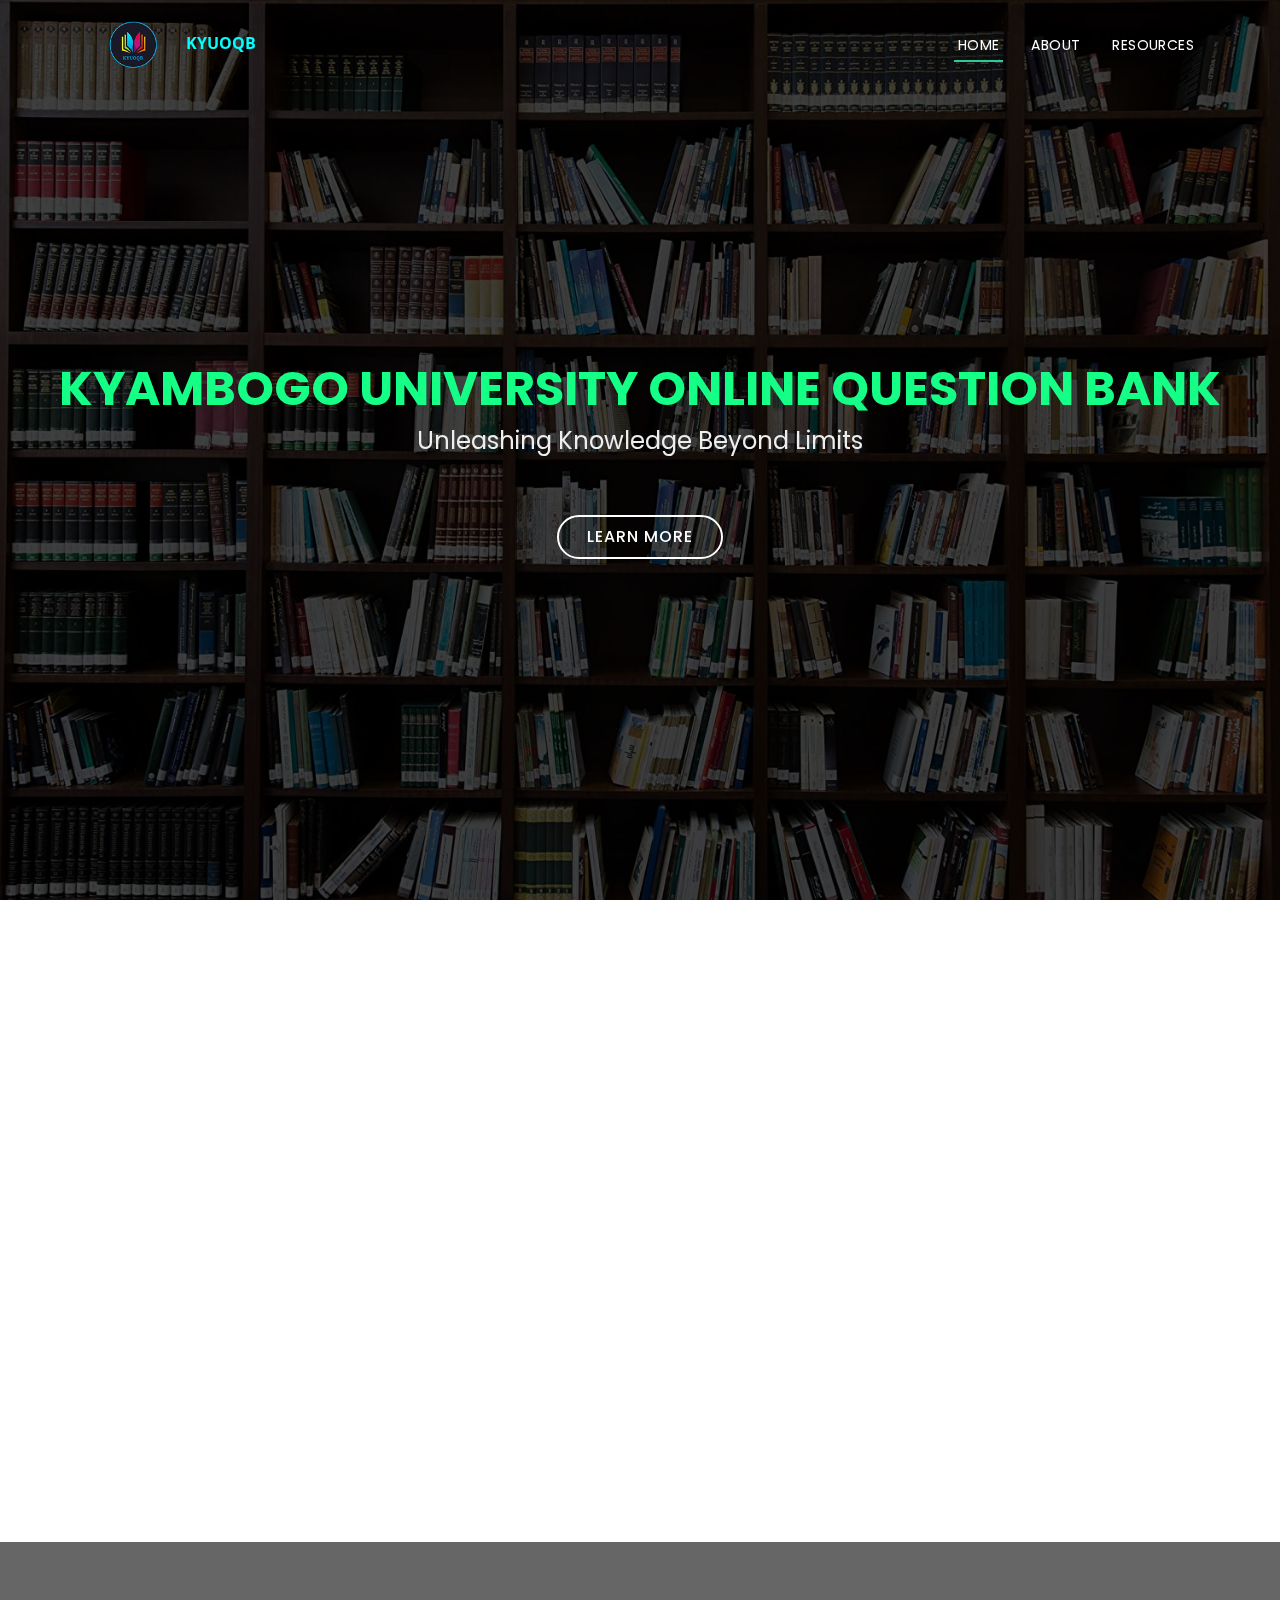
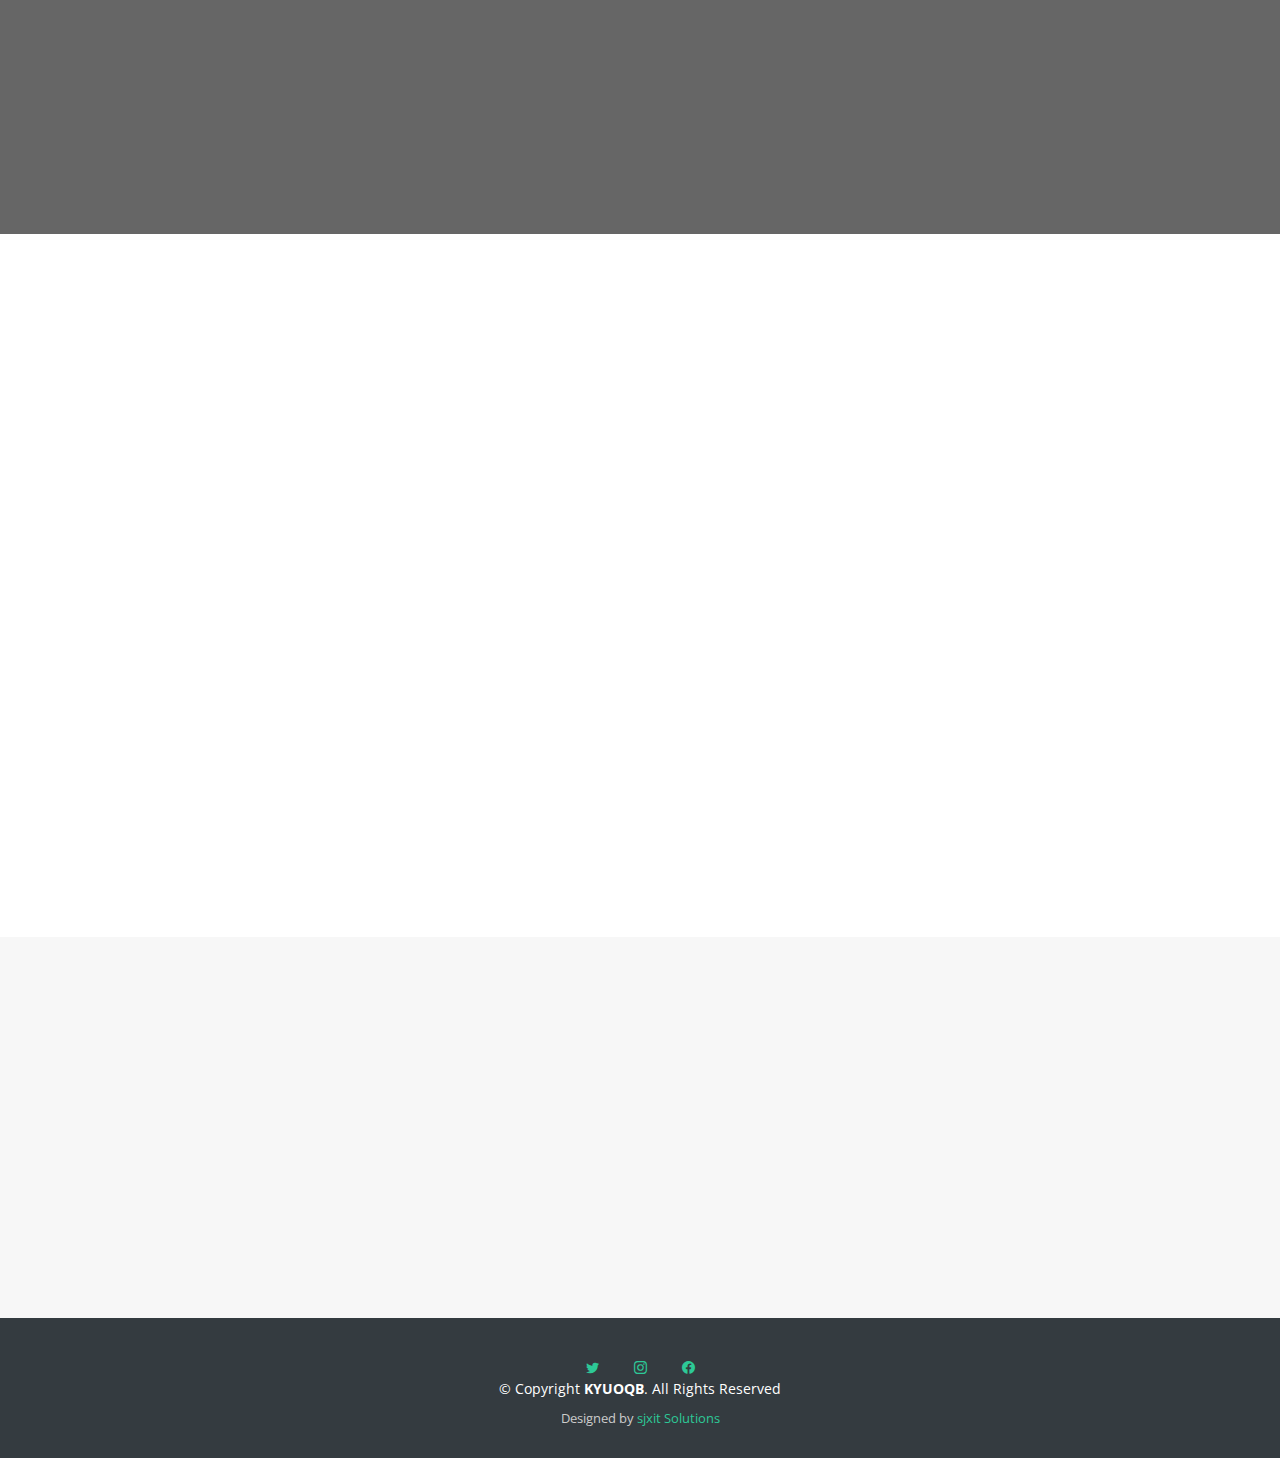
<file: index.html>
<!DOCTYPE html>
<html lang="en">

<head>
  <meta charset="utf-8">
  <meta content="width=device-width, initial-scale=1.0" name="viewport">

  <title>KYUOQB</title>
  <meta content="" name="description">
  <meta content="" name="keywords">

  <!-- Favicons -->
  <link href="./assets/img/logo.png" rel="icon">
  <link href="assets/img/apple-touch-icon.png" rel="apple-touch-icon">

  <!-- Google Fonts -->
  <link href="https://fonts.googleapis.com/css?family=Open+Sans:300,300i,400,400i,700,700i|Poppins:300,400,500,700"
    rel="stylesheet">

  <!-- Vendor CSS Files -->
  <link href="./assets/vendor/aos/aos.css" rel="stylesheet">
  <link href="./assets/vendor/bootstrap/css/bootstrap.min.css" rel="stylesheet">
  <link href="./assets/vendor/bootstrap-icons/bootstrap-icons.css" rel="stylesheet">
  <link href="./assets/vendor/boxicons/css/boxicons.min.css" rel="stylesheet">
  <link href="./assets/vendor/glightbox/css/glightbox.min.css" rel="stylesheet">
  <link href="./assets/vendor/swiper/swiper-bundle.min.css" rel="stylesheet">



  <!-- Template Main CSS File -->


  <!-- <link rel="stylesheet" href="./assets/css/styles1.css"> -->
  <link rel="stylesheet" href="./assets/css/responsive.css">
  <link href="./assets/css/style.css" rel="stylesheet">


</head>

<body>

  <!-- ======= Header ======= -->
  <header id="header" class="fixed-top d-flex align-items-center header-transparent">
    <div class="container d-flex justify-content-between align-items-center">

      <div id="logo">
        <a href="./index.html"><img src="./assets/img/logo.png" alt="" style="width: 100px; height: 100px;"></a>
        <span style=" font-weight: bolder; color:aqua;">KYUOQB</span>

      </div>

      <nav id="navbar" class="navbar">
        <ul>
          <li><a class="nav-link scrollto active" href="#hero">Home</a></li>
          <li><a class="nav-link scrollto" href="#about">About</a></li>


          <li><a class="nav-link scrollto" href="#services">Resources</a></li>

        </ul>
        </li>

        </ul>
        <i class="bi bi-list mobile-nav-toggle"></i>
      </nav><!-- .navbar -->
    </div>
  </header><!-- End Header -->

  <!-- ======= Hero Section ======= -->
  <section id="hero">
    <div class="hero-container" data-aos="zoom-in" data-aos-delay="100">
      <h1 style="width: auto; color: #15FF87;">KYAMBOGO UNIVERSITY ONLINE QUESTION BANK</h1>
      <h2>Unleashing Knowledge Beyond Limits</h2>
      <a href="#about" class="btn-get-started">Learn More</a>
    </div>
  </section><!-- End Hero Section -->

  <main id="main">

    <!-- ======= About Section ======= -->
    <section id="about">
      <div class="container" data-aos="fade-up">
        <div class="row about-container">

          <div class="col-lg-6 content order-lg-1 order-2">
            <h2 class="title">Who We Are</h2>
            <p>
              Lorem ipsum dolor sit amet consectetur adipisicing elit. Doloremque, magnam, aliquid. Saepe cum
              perspiciatis, mollitia in repellat vel fugit, ullam tempora quidem omnis sint! Dignissimos incidunt earum
              laboriosam nulla obcaecati libero quae minima fuga eum blanditiis hic expedita quibusdam, voluptatum
              accusamus. Laudantium delectus labore reprehenderit perferendis illo aperiam, excepturi saepe!
            </p>

            <p>
              Lorem ipsum dolor sit amet consectetur, adipisicing elit. Nulla cum inventore similique distinctio a
              provident ut nihil eaque illum consectetur odit alias sequi, officia assumenda nam. Culpa, voluptatem!
              Soluta, nisi.
            </p>

            <p>
              Lorem, ipsum dolor sit amet consectetur adipisicing elit. Corrupti ipsam earum omnis consequatur vero
              mollitia blanditiis, minima pariatur quisquam hic sed, vel. Nisi, exercitationem molestias nulla non ad
              earum sequi.
            </p>




          </div>

          <div class="col-lg-6 background order-lg-2 order-1" data-aos="fade-left" data-aos-delay="100"></div>
        </div>

      </div>
    </section><!-- End About Section -->

    <!-- ======= Call To Action Section ======= -->
    <section id="call-to-action">
      <div class="container">
        <div class="row d-flex align-content-center justify-content-center" data-aos="zoom-in">
          <div class="col-lg-8 text-center text-lg-start offest-3">
            <h3 class="cta-title text-center">Knowledge is Power</h3>
            <p class="cta-text"> Join us today and be part of this amazing community. We believe if we collabrate
              together as a team, more will be achieved.</p>
          </div>

        </div>

      </div>
    </section><!-- End Call To Action Section -->

    <!-- ======= Services Section ======= -->
    <section id="services">
      <div class="container" data-aos="fade-up">
        <div class="section-header">
          <h3 class="section-title">Resources</h3>
          <p class="section-description">
            Check out our collection of study material
          </p>
        </div>
        <div class="row">

          <!-- ============================= -->
          <div class="row my-5">
            <div class="col-md-4 col-12">
              <div class="card course-card" style="width: 22rem;"><img class="card-img-top" src="./assets/img/res2.png"
                  alt="Card image cap">
                <div class="card-body">
                  <!-- <p class="tagging beginner float-right">BITC</p> -->
                  <h5 class="card-title text-center my-2">Information Technology </h5>
                  <a href="./res-1.html" class="button float-right d-flex justify-content-center my-2" target="_blank"
                    rel="noopener noreferrer">View Resources</a>
                </div>
              </div>
            </div>
            <div class="col-md-4 col-12">
              <div class="card course-card" style="width: 22rem;"><img class="card-img-top" src="./assets/img/res3.png"
                  alt="Card image cap">
                <div class="card-body">
                  <!-- <p class="tagging beginner float-right">BIS</p> -->
                  <h5 class="card-title text-center my-2">Information Systems</h5>
                  <a href="./res-1.html" class="button float-right d-flex justify-content-center my-2" target="_blank"
                    rel="noopener noreferrer">View Resources</a>
                </div>
              </div>
            </div>
            <div class="col-md-4 col-12">
              <div class="card course-card" style="width: 22rem;"><img class="card-img-top" src="./assets/img/res2.png"
                  alt="Card image cap">
                <div class="card-body">
                  <!-- <p class="tagging beginner float-right">DCS</p> -->
                  <h5 class="card-title my-2 text-center">Diploma in Computer Science</h5>
                  <a href="./res-1.html" class="button float-right d-flex justify-content-center my-2" target="_blank"
                    rel="noopener noreferrer">View Resources</a>
                </div>
              </div>
            </div>

          </div>
        </div>

      </div>
    </section><!-- End Services Section -->


    <!-- ======= Portfolio Section ======= -->
    <section id="portfolio" class="portfolio">
      <div class="container" data-aos="fade-up">
        <div class="section-header">
          <h3 class="section-title">Contact</h3>
          <p class="section-description">Have any query or suggestion?</p>
        </div>
        <div id="socio" class="d-flex flex-column align-items-center justify-content-center" data-aos="fade-up" data-aos-delay="100">


          <h5 class="text-black ">Feel free to connect with us</h5>
          <!-- SOCIAL PLATFORMS  -->
          <div class="social p-2 mx-3">
            <a href=""><i class="bi  bi-twitter mx-3"></i></a>
            <a href=""><i class="bi bi-facebook mx-3"></i></a>
            <a href="https://www.instagram.com/KYUOQB3/"><i class="bi bi-instagram"></i></a>

          </div>
        </div>


      </div>


    </section><!-- End Portfolio Section -->




  </main><!-- End #main -->

  <!-- ======= Footer ======= -->
  <footer id="footer">
    <div class="footer-top">
      <div class="container">

      </div>
    </div>

    <div class="container">
      <div class="credits">
        <!-- 
        All the links in the footer should remain intact.
        You can delete the links only if you purchased the pro version.
        Licensing information: https://bootstrapmade.com/license/
        Purchase the pro version with working PHP/AJAX contact form: https://bootstrapmade.com/buy/?theme=KYUOQB
      -->
        <div class="social">
          <a href=""><i class="bi bi-twitter mx-3"></i></a>
          <a href="#"><i class="bi bi-instagram mx-3"></i></a>
          <a href=""><i class="bi bi-facebook mx-3"></i></a>


        </div>

      </div>
    </div>

    <div class="copyright">
      &copy; Copyright <strong>KYUOQB</strong>. All Rights Reserved


    </div>

    <div class="credits">
      Designed by <a href="https://bootstrapmade.com/">sjxit Solutions</a>
    </div>

  </footer><!-- End Footer -->

  <a href="#" class="back-to-top d-flex align-items-center justify-content-center"><i
      class="bi bi-arrow-up-short"></i></a>

  <!-- Vendor JS Files -->
  <script src="./assets/vendor/purecounter/purecounter.js"></script>
  <script src="./assets/vendor/aos/aos.js"></script>
  <script src="./assets/vendor/bootstrap/js/bootstrap.bundle.min.js"></script>
  <script src="./assets/vendor/glightbox/js/glightbox.min.js"></script>
  <script src="./assets/vendor/isotope-layout/isotope.pkgd.min.js"></script>
  <script src="./assets/vendor/swiper/swiper-bundle.min.js"></script>
  <script src="./assets/vendor/php-email-form/validate.js"></script>

  <!-- Template Main JS File -->
  <script src="./assets/js/main.js"></script>

</body>

</html>
</file>
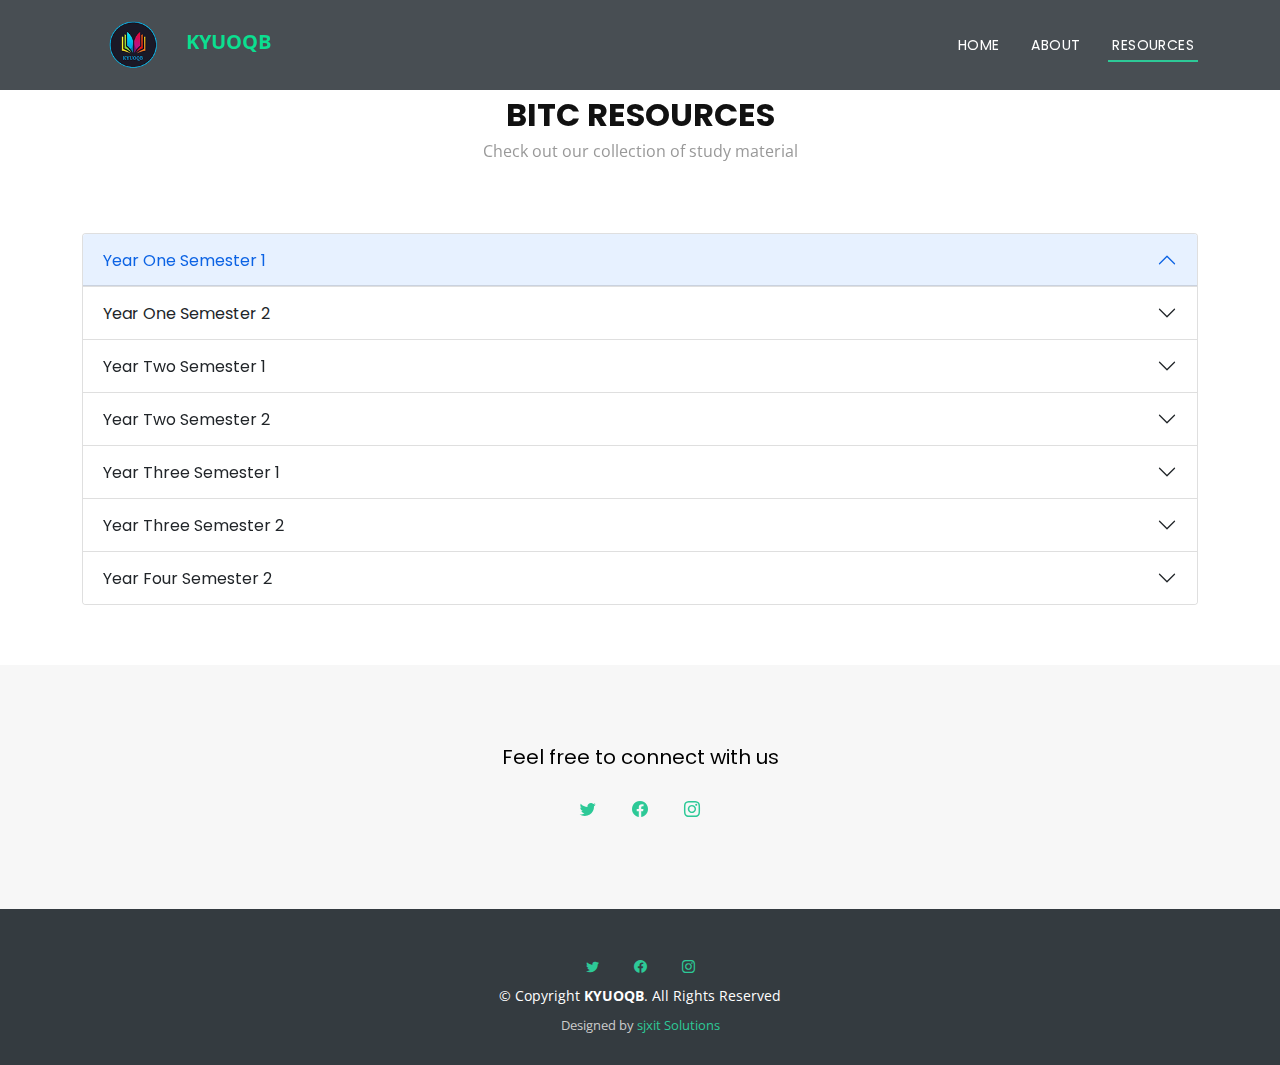
<file: res-1.html>
<!DOCTYPE html>
<html lang="en">

<head>
  <meta charset="utf-8">
  <meta content="width=device-width, initial-scale=1.0" name="viewport">

  <title>KYUOQB</title>
  <meta content="" name="description">
  <meta content="" name="keywords">

  <!-- Favicons -->
  <link href="./assets/img/logo.png" rel="icon">
  <link href="assets/img/apple-touch-icon.png" rel="apple-touch-icon">

  <!-- Google Fonts -->
  <link href="https://fonts.googleapis.com/css?family=Open+Sans:300,300i,400,400i,700,700i|Poppins:300,400,500,700"
    rel="stylesheet">

  <!-- Vendor CSS Files -->
  <link href="./assets/vendor/aos/aos.css" rel="stylesheet">
  <link href="./assets/vendor/bootstrap/css/bootstrap.min.css" rel="stylesheet">
  <link href="./assets/vendor/bootstrap-icons/bootstrap-icons.css" rel="stylesheet">
  <link href="./assets/vendor/boxicons/css/boxicons.min.css" rel="stylesheet">
  <link href="./assets/vendor/glightbox/css/glightbox.min.css" rel="stylesheet">
  <link href="./assets/vendor/swiper/swiper-bundle.min.css" rel="stylesheet">

  <!-- Template Main CSS File -->
  <link href="./assets/css/style.css" rel="stylesheet">

</head>

<body>

  <!-- ======= Header ======= -->
  <header id="header" class="fixed-top d-flex align-items-center header-dark mb-5">
    <div class="container d-flex justify-content-between align-items-center">

      <div id="logo">
        <a href="./index.html"><img src="./assets/img/logo.png" alt="" style="width: 100px; height: 100px;"></a>
        <span style=" font-weight: bolder; color:rgba(0, 255, 157, 0.822); font-size: 20px;">KYUOQB</span>

      </div>

      <nav id="navbar" class="navbar">
        <ul>
          <li><a class="nav-link scrollto " href="./index.html">Home</a></li>
          <li><a class="nav-link scrollto" href="./index.html#about">About</a></li>


          <li><a class="nav-link scrollto active" href="./res-1.html">Resources</a></li>


        </ul>


        </ul>
        <i class="bi bi-list mobile-nav-toggle"></i>
      </nav><!-- .navbar -->
    </div>
  </header><!-- End Header -->


  <!-- ======= Services Section ======= -->
  <section id="services">
    <div class="container" data-aos="fade-up">
      <div class="section-header mt-3">
        <h4 class="section-title">BITC Resources</h4>
        <p class="section-description">
          Check out our collection of study material
        </p>
      </div>
      <div class="row">


        <div>

          <div class="accordion-item">
            <h2 class="accordion-header" id="headingOne">
              <a class="accordion-button" type="button" data-bs-toggle="collapse" data-bs-target="#collapseOne"
                aria-expanded="true" aria-controls="collapseOne">
                Year One Semester 1
              </a>
            </h2>
            <div id="collapseOne" class="accordion-collapse collapse" aria-labelledby="headingOne"
              data-bs-parent="#accordionExample">
              <div class="accordion-body">
                <div class="row resources mt-4">

                  <div class="col-md-4" data-aos="zoom-in">
                    <div class="box">
                      <div class="icon"><a href="./structured.html"><i class="bi bi-briefcase"></i></a></div>
                      <h4 class="title"><a href="./structured.html">STRUCTURED PROGRAMMING</a></h4>
                      <p class="description">COURSE CODE: SCS21101</p>
                      <a href="./structured.html">View Past papers</a>
                    </div>

                  </div>

                  <div class=" col-md-4" data-aos="zoom-in">
                    <div class="box">
                      <div class="icon"><a href="./structured.html"><i class="bi bi-briefcase"></i></a></div>
                      <h4 class="title"><a href="./structured.html">DISCRETE MATHS</a>
                      </h4>
                      <p class="description">COURSE CODE: SCS10111</p>
                      <a href="./structured.html">View Past papers</a>
                    </div>
                  </div>

                  <div class=" col-md-4" data-aos="zoom-in">
                    <div class="box">
                      <div class="icon"><a href="#"><i class="bi bi-briefcase"></i></a></div>
                      <h4 class="title"><a href="#">
                          INFORMATION SYSTEMS DESIGN</a></h4>
                      <p class="description">COURSE CODE: SCS2101</p>
                      <a href="#">View Past papers</a>
                    </div>
                  </div>


                  <!-- ====================================== -->

                  <div class="col-md-4" data-aos="zoom-in">
                    <div class="box">
                      <div class="icon"><a href="#"><i class="bi bi-briefcase"></i></a></div>
                      <h4 class="title"><a href="#">COURSE TITLE</a></h4>
                      <p class="description">COURSE CODE: ######</p>
                      <a href="#">View Past papers</a>
                    </div>
                  </div>

                  <div class="col-md-4" data-aos="zoom-in">
                    <div class="box">
                      <div class="icon"><a href="#"><i class="bi bi-briefcase"></i></a></div>
                      <h4 class="title"><a href="#">COURSE TITLE</a></h4>
                      <p class="description">COURSE CODE: ######</p>
                      <a href="#">View Past papers</a>
                    </div>
                  </div>

                  <div class="col-md-4" data-aos="zoom-in">
                    <div class="box">
                      <div class="icon"><a href="#"><i class="bi bi-briefcase"></i></a></div>
                      <h4 class="title"><a href="#">COURSE TITLE</a></h4>
                      <p class="description">COURSE CODE: ######</p>
                      <a href="#">View Past papers</a>
                    </div>
                  </div>

                  <!-- ====================================== -->

                </div>

              </div>
            </div>
          </div>
          <div class="accordion-item">
            <h2 class="accordion-header" id="headingTwo">
              <a class="accordion-button collapsed" type="button" data-bs-toggle="collapse"
                data-bs-target="#collapseTwo" aria-expanded="false" aria-controls="collapseTwo">
                Year One Semester 2
              </a>
            </h2>
            <div id="collapseTwo" class="accordion-collapse collapse" aria-labelledby="headingTwo"
              data-bs-parent="#accordionExample">
              <div class="accordion-body">
                <div class="row resources">

                  <div class="col-md-4" data-aos="zoom-in">
                    <div class="box">
                      <div class="icon"><a href="#"><i class="bi bi-briefcase"></i></a></div>
                      <h4 class="title"><a href="#">COURSE TITLE</a></h4>
                      <p class="description">COURSE CODE: ######</p>
                      <a href="#">Download</a>
                    </div>
                  </div>

                  <div class="col-md-4" data-aos="zoom-in">
                    <div class="box">
                      <div class="icon"><a href="#"><i class="bi bi-briefcase"></i></a></div>
                      <h4 class="title"><a href="#">COURSE TITLE</a></h4>
                      <p class="description">COURSE CODE: ######</p>
                      <a href="#">Download</a>
                    </div>
                  </div>

                  <div class="col-md-4" data-aos="zoom-in">
                    <div class="box">
                      <div class="icon"><a href="#"><i class="bi bi-briefcase"></i></a></div>
                      <h4 class="title"><a href="#">COURSE TITLE</a></h4>
                      <p class="description">COURSE CODE: ######</p>
                      <a href="#">Download</a>
                    </div>
                  </div>

                </div>
              </div>
            </div>
          </div>
          <div class="accordion-item">
            <h2 class="accordion-header" id="headingThree">
              <a class="accordion-button collapsed" type="button" data-bs-toggle="collapse"
                data-bs-target="#collapseThree" aria-expanded="false" aria-controls="collapseThree">
                Year Two Semester 1
              </a>
            </h2>
            <div id="collapseThree" class="accordion-collapse collapse" aria-labelledby="headingThree"
              data-bs-parent="#accordionExample">
              <div class="accordion-body">
                <div class="row resources">
                  <div class="col-md-4" data-aos="zoom-in">
                    <div class="box">
                      <div class="icon"><a href="#"><i class="bi bi-briefcase"></i></a></div>
                      <h4 class="title"><a href="#">COURSE TITLE</a></h4>
                      <p class="description">COURSE CODE: ######</p>
                      <a href="#">Download</a>
                    </div>
                  </div>

                  <div class="col-md-4" data-aos="zoom-in">
                    <div class="box">
                      <div class="icon"><a href="#"><i class="bi bi-briefcase"></i></a></div>
                      <h4 class="title"><a href="#">COURSE TITLE</a></h4>
                      <p class="description">COURSE CODE: ######</p>
                      <a href="#">Download</a>
                    </div>
                  </div>

                  <div class="col-md-4" data-aos="zoom-in">
                    <div class="box">
                      <div class="icon"><a href="#"><i class="bi bi-briefcase"></i></a></div>
                      <h4 class="title"><a href="#">COURSE TITLE</a></h4>
                      <p class="description">COURSE CODE: ######</p>
                      <a href="#">Download</a>
                    </div>
                  </div>

                </div>

              </div>
            </div>
          </div>
          <div class="accordion-item">
            <h2 class="accordion-header" id="headingfour">
              <a class="accordion-button collapsed" type="button" data-bs-toggle="collapse"
                data-bs-target="#collapsefour" aria-expanded="false" aria-controls="collapsefour">
                Year Two Semester 2
              </a>
            </h2>

            <div id="collapsefour" class="accordion-collapse collapse" aria-labelledby="headingfour"
              data-bs-parent="#accordionExample">
              <div class="accordion-body">
                <div class="row resources">

                  <div class="col-md-4" data-aos="zoom-in">
                    <div class="box">
                      <div class="icon"><a href="#"><i class="bi bi-briefcase"></i></a></div>
                      <h4 class="title"><a href="#">COURSE TITLE</a></h4>
                      <p class="description">COURSE CODE: ######</p>
                      <a href="#">Download</a>
                    </div>
                  </div>

                  <div class="col-md-4" data-aos="zoom-in">
                    <div class="box">
                      <div class="icon"><a href="#"><i class="bi bi-briefcase"></i></a></div>
                      <h4 class="title"><a href="#">COURSE TITLE</a></h4>
                      <p class="description">COURSE CODE: ######</p>
                      <a href="#">Download</a>
                    </div>
                  </div>

                  <div class="col-md-4" data-aos="zoom-in">
                    <div class="box">
                      <div class="icon"><a href="#"><i class="bi bi-briefcase"></i></a></div>
                      <h4 class="title"><a href="#">COURSE TITLE</a></h4>
                      <p class="description">COURSE CODE: ######</p>
                      <a href="#">Download</a>
                    </div>
                  </div>

                </div>
              </div>
            </div>
          </div>

          <div class="accordion-item">
            <h2 class="accordion-header" id="headingfive">
              <a class="accordion-button collapsed" type="button" data-bs-toggle="collapse"
                data-bs-target="#collapsefive" aria-expanded="false" aria-controls="collapsefive">
                Year Three Semester 1
              </a>
            </h2>
            <div id="collapsefive" class="accordion-collapse collapse" aria-labelledby="headingfive"
              data-bs-parent="#accordionExample">
              <div class="accordion-body">
                <p>
                  <strong>Sorry, content is currently unavailabe<code>..... </code> </strong>
                </p>

              </div>
            </div>
          </div>

          <div class="accordion-item">
            <h2 class="accordion-header" id="headingsix">
              <a class="accordion-button collapsed" type="button" data-bs-toggle="collapse"
                data-bs-target="#collapsesix" aria-expanded="false" aria-controls="collapsesix">
                Year Three Semester 2
              </a>
            </h2>
            <div id="collapsesix" class="accordion-collapse collapse" aria-labelledby="headingsix"
              data-bs-parent="#accordionExample">
              <div class="accordion-body">
                <p>
                  <strong>Sorry, content is currently unavailabe<code>..... </code> </strong>
                </p>
              </div>
            </div>
          </div>



          <div class="accordion-item">
            <h2 class="accordion-header" id="headingeight">
              <a class="accordion-button collapsed" type="button" data-bs-toggle="collapse"
                data-bs-target="#collapseeight" aria-expanded="false" aria-controls="collapseeight">
                Year Four Semester 2
              </a>
            </h2>
            <div id="collapseeight" class="accordion-collapse collapse" aria-labelledby="headingeight"
              data-bs-parent="#accordionExample">
              <div class="accordion-body">
                <p>
                  <strong>Sorry, content is currently unavailabe<code>..... </code> </strong>
                </p>
              </div>
            </div>
          </div>

        </div>


      </div>

    </div>
  </section><!-- End Services Section -->







  <!-- ======= Portfolio Section ======= -->
  <section id="portfolio" class="portfolio">
    <div class="container" data-aos="fade-up">
      <div id="socio" class="d-flex flex-column align-items-center" data-aos="fade-up" data-aos-delay="100">

        <div class="row">
          <h5 class="text-black ">Feel free to connect with us</h5>
        </div>

        <!-- SOCIAL PLATFORMS  -->
        <div class="row">
          <div class="social p-2 mx-3">
            <a href="#"><i class="bi  bi-twitter mx-3"></i></a>
            <a href="#"><i class="bi bi-facebook mx-3"></i></a>
            <a href="#"><i class="bi bi-instagram mx-3"></i></a>

          </div>
        </div>
      </div>


    </div>


  </section><!-- End Portfolio Section -->




  </main><!-- End #main -->

  <!-- ======= Footer ======= -->
  <footer id="footer">
    <div class="footer-top">
      <div class="container">

      </div>
    </div>

    <div class="container">
      <div class="credits">
        <!-- 
        All the links in the footer should remain intact.
        You can delete the links only if you purchased the pro version.
        Licensing information: https://bootstrapmade.com/license/
        Purchase the pro version with working PHP/AJAX contact form: https://bootstrapmade.com/buy/?theme=KYUOQB
      -->
        <div class="social my-2">
          <a href=""><i class="bi  bi-twitter mx-3"></i></a>
          <a href=""><i class="bi bi-facebook mx-3"></i></a>
          <a href="#"><i class="bi bi-instagram mx-3"></i></a>


        </div>

      </div>
    </div>

    <div class="copyright">
      &copy; Copyright <strong>KYUOQB</strong>. All Rights Reserved


    </div>

    <div class="credits">
      Designed by <a href="https://bootstrapmade.com/">sjxit Solutions</a>
    </div>

  </footer><!-- End Footer -->

  <a href="#" class="back-to-top d-flex align-items-center justify-content-center"><i
      class="bi bi-arrow-up-short"></i></a>

  <!-- Vendor JS Files -->
  <script src="./assets/vendor/purecounter/purecounter.js"></script>
  <script src="./assets/vendor/aos/aos.js"></script>
  <script src="./assets/vendor/bootstrap/js/bootstrap.bundle.min.js"></script>
  <script src="./assets/vendor/glightbox/js/glightbox.min.js"></script>
  <script src="./assets/vendor/isotope-layout/isotope.pkgd.min.js"></script>
  <script src="./assets/vendor/swiper/swiper-bundle.min.js"></script>
  <script src="./assets/vendor/php-email-form/validate.js"></script>

  <!-- Template Main JS File -->
  <script src="./assets/js/main.js"></script>

</body>

</html>
</file>
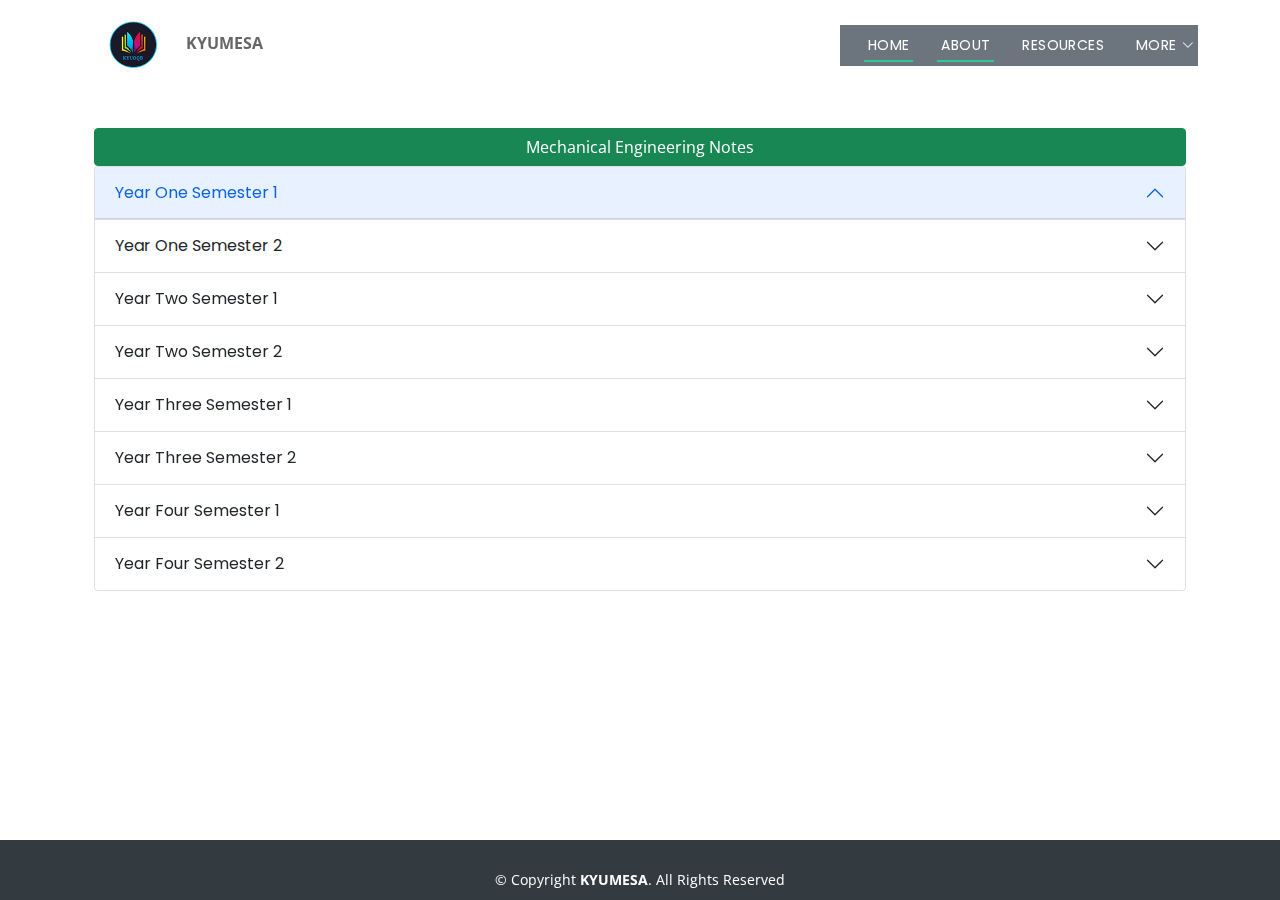
<file: resources.html>
<!DOCTYPE html>
<html lang="en">

<head>
  <meta charset="utf-8">
  <meta content="width=device-width, initial-scale=1.0" name="viewport">

  <title>KYUMESA</title>
  <meta content="" name="description">
  <meta content="" name="keywords">

  <!-- Favicons -->
  <link href="./assets/img/logo.png" rel="icon">
  <link href="assets/img/apple-touch-icon.png" rel="apple-touch-icon">

  <!-- Google Fonts -->
  <link href="https://fonts.googleapis.com/css?family=Open+Sans:300,300i,400,400i,700,700i|Poppins:300,400,500,700"
    rel="stylesheet">

  <!-- Vendor CSS Files -->
  <link href="./assets/vendor/aos/aos.css" rel="stylesheet">
  <link href="./assets/vendor/bootstrap/css/bootstrap.min.css" rel="stylesheet">
  <link href="./assets/vendor/bootstrap-icons/bootstrap-icons.css" rel="stylesheet">
  <link href="./assets/vendor/boxicons/css/boxicons.min.css" rel="stylesheet">
  <link href="./assets/vendor/glightbox/css/glightbox.min.css" rel="stylesheet">
  <link href="./assets/vendor/swiper/swiper-bundle.min.css" rel="stylesheet">

  <!-- Template Main CSS File -->
  <link href="./assets/css/style.css" rel="stylesheet">

</head>

<body>

  <!-- ======= Header ======= -->
  <header id="header" class="fixed-top d-flex align-items-center header-transparent">
    <div class="container d-flex justify-content-between align-items-center">

      <div id="logo">
        <a href="./index.html"><img src="./assets/img/logo.png" alt="" style="width: 100px; height: 100px;"></a>
        <span style=" font-weight: bolder;">KYUMESA</span>

      </div>

      <nav id="navbar" class="navbar bg-secondary">
        <ul>
          <li><a class="nav-link scrollto active" href="./index.html">Home</a></li>
          <li><a class="nav-link scrollto" href="#about">About</a></li>


          <li><a class="nav-link scrollto" href="./resources.html">Resources</a></li>
          <li class="dropdown"><a href="#"><span>More</span> <i class="bi bi-chevron-down"></i></a>
            <ul>
              <li><a class="nav-link scrollto " href="#portfolio">Gallery</a></li>
              <li><a class="nav-link scrollto" href="#team">Team</a></li>
            </ul>

        </ul>
        </li>

        </ul>
        <i class="bi bi-list mobile-nav-toggle"></i>
      </nav><!-- .navbar -->
    </div>
  </header><!-- End Header -->



  <main id="main">

    <!-- ======= About Section ======= -->
    <section id="about">
      <div class="container" data-aos="fade-up">
        <div class="container my-5">

          <a class="btn btn-success btn-block w-100">
            Mechanical Engineering Notes
          </a>
          <div>

            <div class="accordion-item">
              <h2 class="accordion-header" id="headingOne">
                <a class="accordion-button" type="button" data-bs-toggle="collapse" data-bs-target="#collapseOne"
                  aria-expanded="true" aria-controls="collapseOne">
                  Year One Semester 1
                </a>
              </h2>
              <div id="collapseOne" class="accordion-collapse collapse" aria-labelledby="headingOne"
                data-bs-parent="#accordionExample">
                <div class="accordion-body">
                  <div class="container">

                    <div class="list-group">
                      <a href="./assets/resources/yr1sem1/Engineering drawing.pdf"
                        class="list-group-item list-group-item-action">Engineering Drawing</a>
                      <a href="./assets/resources/yr1sem1/thermodynamics-year-1-sem-11.pdf"
                        class="list-group-item list-group-item-action list-group-item-success">Thermodynamics</a>

                      <a href="./assets/resources/mechanics-of-machines1.pdf"
                        class="list-group-item list-group-item-action">Mechanics of Machines 1</a>

                      <a href="./assets/resources/yr1sem1/EngineeringDrawingforBeginners.pdf"
                        class="list-group-item list-group-item-action list-group-item-success">Engineering Drawing for
                        beginners</a>
                      <a href="./assets/resources/yr1sem1/Exam production-technology-1-sem-1.pdf"
                        class="list-group-item list-group-item-action">Production Technology exam</a>

                    </div>

                  </div>

                </div>
              </div>
            </div>
            <div class="accordion-item">
              <h2 class="accordion-header" id="headingTwo">
                <a class="accordion-button collapsed" type="button" data-bs-toggle="collapse"
                  data-bs-target="#collapseTwo" aria-expanded="false" aria-controls="collapseTwo">
                  Year One Semester 2
                </a>
              </h2>
              <div id="collapseTwo" class="accordion-collapse collapse" aria-labelledby="headingTwo"
                data-bs-parent="#accordionExample">
                <div class="accordion-body">
                  <div class="container">

                    <div class="list-group">
                      <a href="./assets/resources/yr1sem2/Lecture notes- Pollutants.pdf"
                        class="list-group-item list-group-item-action">Pollutants</a>
                      <a href="./assets/resources/yr1sem2/automotive-engine-tech-year-1-sem-ii (1).pdf"
                        class="list-group-item list-group-item-action list-group-item-success">Automotive
                        Engineering</a>

                      <a href="./assets/resources/yr1sem2/Lecture Notes- Solid waste mgt-2.pdf"
                        class="list-group-item list-group-item-action">Solid waste management</a>

                      <a href="./assets/resources/yr1sem2/Lecture notes- Introdction to ISO 14000.pdf"
                        class="list-group-item list-group-item-action list-group-item-success">Introduction to ISO</a>
                      <a href="./assets/resources/yr1sem2/Lecture notes- Sustainable Development.pdf"
                        class="list-group-item list-group-item-action">Sustainable Development</a>

                    </div>

                  </div>
                </div>
              </div>
            </div>
            <div class="accordion-item">
              <h2 class="accordion-header" id="headingThree">
                <a class="accordion-button collapsed" type="button" data-bs-toggle="collapse"
                  data-bs-target="#collapseThree" aria-expanded="false" aria-controls="collapseThree">
                  Year Two Semester 1
                </a>
              </h2>
              <div id="collapseThree" class="accordion-collapse collapse" aria-labelledby="headingThree"
                data-bs-parent="#accordionExample">
                <div class="accordion-body">
                  <div class="container">

                    <div class="list-group">
                      <a href="./assets/resources/yr2sem1/BSc_maths_numerical_methods.pdf"
                        class="list-group-item list-group-item-action">Numerical Methods</a>
                      <a href="./assets/resources/yr2sem1/material-science-1.pdf"
                        class="list-group-item list-group-item-action list-group-item-success">Material
                        Science 1</a>

                      <a href="./assets/resources/yr2sem1/material-science-20161.pdf"
                        class="list-group-item list-group-item-action">Material
                        Science 2</a>

                      <a href="./assets/resources/yr2sem1/welding discontinuity.pdf"
                        class="list-group-item list-group-item-action list-group-item-success">Welding Discontinuity</a>

                      <a href="./assets/resources/yr2sem1/metal_welding_processes.pdf"
                        class="list-group-item list-group-item-action">Metal Welding Processes.</a>

                    </div>

                  </div>

                </div>
              </div>
            </div>
            <div class="accordion-item">
              <h2 class="accordion-header" id="headingfour">
                <a class="accordion-button collapsed" type="button" data-bs-toggle="collapse"
                  data-bs-target="#collapsefour" aria-expanded="false" aria-controls="collapsefour">
                  Year Two Semester 2
                </a>
              </h2>

              <div id="collapsefour" class="accordion-collapse collapse" aria-labelledby="headingfour"
                data-bs-parent="#accordionExample">
                <div class="accordion-body">
                  <div class="container">

                    <div class="list-group">
                      <a href="./assets/resources/yr2sem2/fluid mechanics.pdf"
                        class="list-group-item list-group-item-action">Fluid Mechanics</a>
                      <a href="./assets/resources/yr2sem2/Lecture  two- Fits and Tolerances in Mechanical Engineering.pdf"
                        class="list-group-item list-group-item-action list-group-item-success">Fits and Tolerances</a>

                      <a href="./assets/resources/yr2sem2/Lect Three - Types of Errors.pdf"
                        class="list-group-item list-group-item-action">Types of Errors</a>

                      <a href="./assets/resources/yr2sem2/LECT FIVE - METROLOGY OF SURFACE FINISH.pdf"
                        class="list-group-item list-group-item-action list-group-item-success">Metrology of Surface
                        Finish</a>

                      <a href="./assets/resources/yr2sem2/Class notes - HYDROSTATIC FORCES.pdf"
                        class="list-group-item list-group-item-action">Hydrostatic Forces</a>

                    </div>

                  </div>
                </div>
              </div>
            </div>

            <div class="accordion-item">
              <h2 class="accordion-header" id="headingfive">
                <a class="accordion-button collapsed" type="button" data-bs-toggle="collapse"
                  data-bs-target="#collapsefive" aria-expanded="false" aria-controls="collapsefive">
                  Year Three Semester 1
                </a>
              </h2>
              <div id="collapsefive" class="accordion-collapse collapse" aria-labelledby="headingfive"
                data-bs-parent="#accordionExample">
                <div class="accordion-body">
                  <p>
                    <strong>Sorry, content is currently unavailabe<code>..... 😎</code> </strong>
                  </p>

                </div>
              </div>
            </div>

            <div class="accordion-item">
              <h2 class="accordion-header" id="headingsix">
                <a class="accordion-button collapsed" type="button" data-bs-toggle="collapse"
                  data-bs-target="#collapsesix" aria-expanded="false" aria-controls="collapsesix">
                  Year Three Semester 2
                </a>
              </h2>
              <div id="collapsesix" class="accordion-collapse collapse" aria-labelledby="headingsix"
                data-bs-parent="#accordionExample">
                <div class="accordion-body">
                  <p>
                    <strong>Sorry, content is currently unavailabe<code>..... 😎</code> </strong>
                  </p>
                </div>
              </div>
            </div>

            <div class="accordion-item">
              <h2 class="accordion-header" id="headingseven">
                <a class="accordion-button collapsed" type="button" data-bs-toggle="collapse"
                  data-bs-target="#collapseseven" aria-expanded="false" aria-controls="collapseseven">
                  Year Four Semester 1
                </a>
              </h2>
              <div id="collapseseven" class="accordion-collapse collapse" aria-labelledby="headingseven"
                data-bs-parent="#accordionExample">
                <div class="accordion-body">
                  <p>
                    <strong>Sorry, content is currently unavailabe<code>..... 😎</code> </strong>
                  </p>
                </div>
              </div>
            </div>

            <div class="accordion-item">
              <h2 class="accordion-header" id="headingeight">
                <a class="accordion-button collapsed" type="button" data-bs-toggle="collapse"
                  data-bs-target="#collapseeight" aria-expanded="false" aria-controls="collapseeight">
                  Year Four Semester 2
                </a>
              </h2>
              <div id="collapseeight" class="accordion-collapse collapse" aria-labelledby="headingeight"
                data-bs-parent="#accordionExample">
                <div class="accordion-body">
                  <p>
                    <strong>Sorry, content is currently unavailabe<code>..... 😎</code> </strong>
                  </p>
                </div>
              </div>
            </div>

          </div>

        </div>


      </div>

      </div>



  </main><!-- End #main -->

  <!-- ======= Footer ======= -->
  <footer id="footer" class="fixed-bottom">
    <div class="footer-top ">
      <div class="container  d-flex justify-content-center align-content-center">

      </div>
    </div>

    <div class="container fixed-bottom">
      <div class="copyright">
        &copy; Copyright <strong>KYUMESA</strong>. All Rights Reserved
      </div>
      <div class="credits">
        <!--
        All the links in the footer should remain intact.
        You can delete the links only if you purchased the pro version.
        Licensing information: https://bootstrapmade.com/license/
        Purchase the pro version with working PHP/AJAX contact form: https://bootstrapmade.com/buy/?theme=KYUMESA
      -->
        <!-- Designed by <a href="https://bootstrapmade.com/">BootstrapMade</a> -->
      </div>
    </div>
  </footer><!-- End Footer -->

  <a href="#" class="back-to-top d-flex align-items-center justify-content-center"><i
      class="bi bi-arrow-up-short"></i></a>

  <!-- Vendor JS Files -->
  <script src="./assets/vendor/purecounter/purecounter.js"></script>
  <script src="./assets/vendor/aos/aos.js"></script>
  <script src="./assets/vendor/bootstrap/js/bootstrap.bundle.min.js"></script>
  <script src="./assets/vendor/glightbox/js/glightbox.min.js"></script>
  <script src="./assets/vendor/isotope-layout/isotope.pkgd.min.js"></script>
  <script src="./assets/vendor/swiper/swiper-bundle.min.js"></script>
  <script src="./assets/vendor/php-email-form/validate.js"></script>

  <!-- Template Main JS File -->
  <script src="./assets/js/main.js"></script>

</body>

</html>
</file>
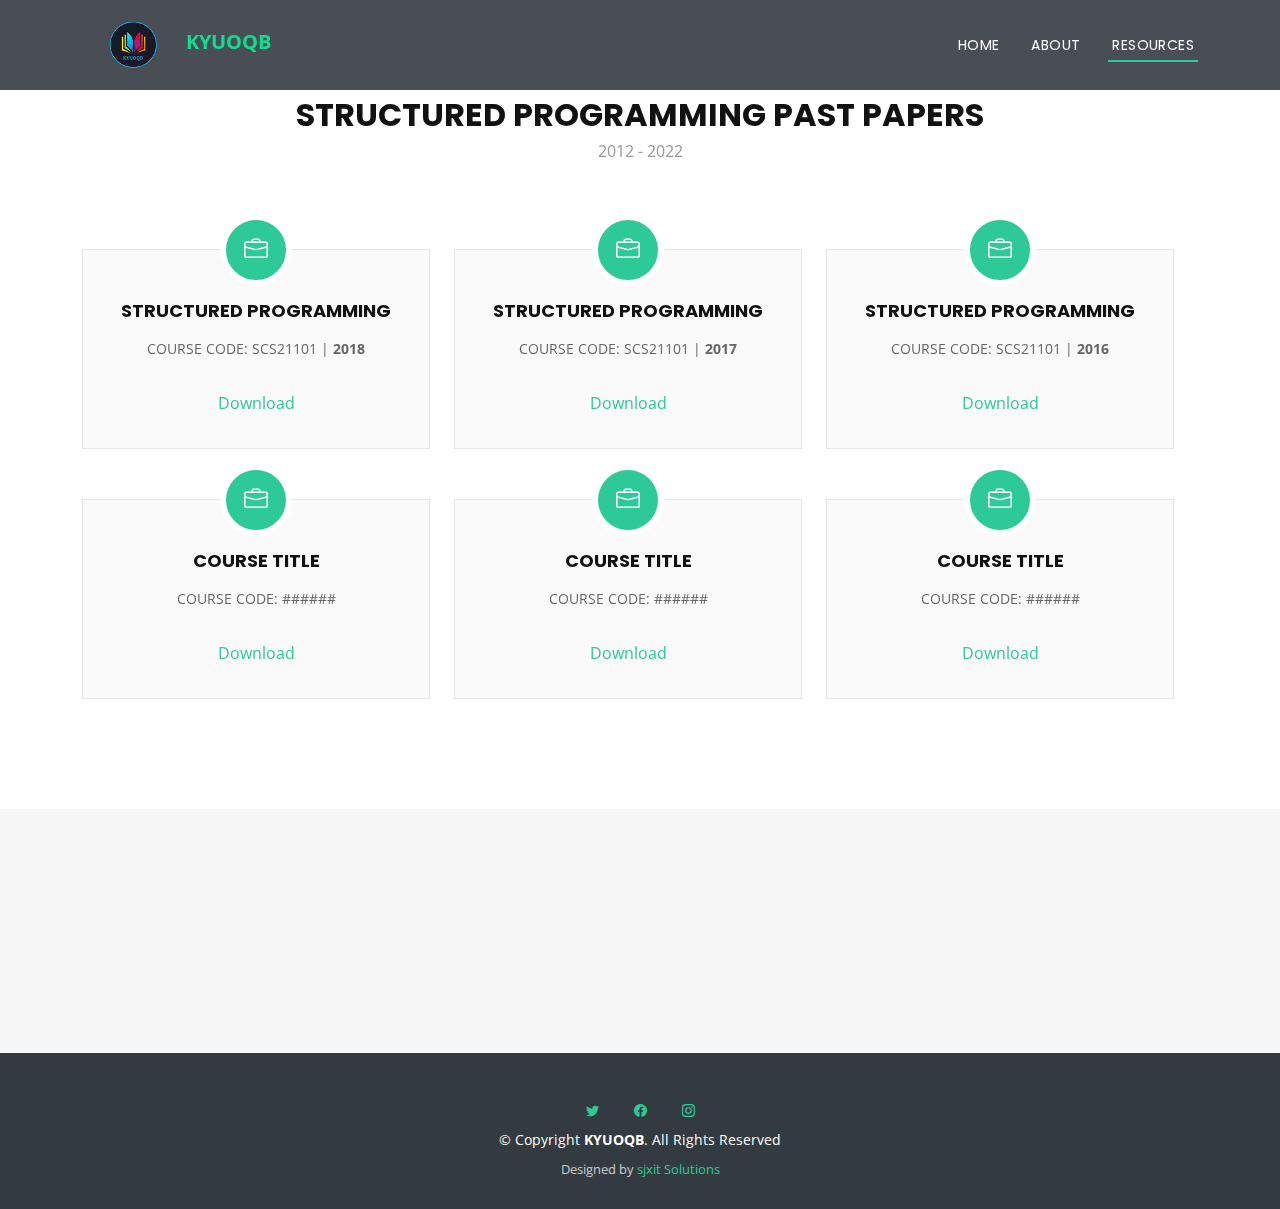
<file: structured.html>
<!DOCTYPE html>
<html lang="en">

<head>
  <meta charset="utf-8">
  <meta content="width=device-width, initial-scale=1.0" name="viewport">

  <title>KYUOQB</title>
  <meta content="" name="description">
  <meta content="" name="keywords">

  <!-- Favicons -->
  <link href="./assets/img/logo.png" rel="icon">
  <link href="assets/img/apple-touch-icon.png" rel="apple-touch-icon">

  <!-- Google Fonts -->
  <link href="https://fonts.googleapis.com/css?family=Open+Sans:300,300i,400,400i,700,700i|Poppins:300,400,500,700"
    rel="stylesheet">

  <!-- Vendor CSS Files -->
  <link href="./assets/vendor/aos/aos.css" rel="stylesheet">
  <link href="./assets/vendor/bootstrap/css/bootstrap.min.css" rel="stylesheet">
  <link href="./assets/vendor/bootstrap-icons/bootstrap-icons.css" rel="stylesheet">
  <link href="./assets/vendor/boxicons/css/boxicons.min.css" rel="stylesheet">
  <link href="./assets/vendor/glightbox/css/glightbox.min.css" rel="stylesheet">
  <link href="./assets/vendor/swiper/swiper-bundle.min.css" rel="stylesheet">

  <!-- Template Main CSS File -->
  <link href="./assets/css/style.css" rel="stylesheet">

</head>

<body>

  <!-- ======= Header ======= -->
  <header id="header" class="fixed-top d-flex align-items-center header-dark mb-5">
    <div class="container d-flex justify-content-between align-items-center">

      <div id="logo">
        <a href="./index.html"><img src="./assets/img/logo.png" alt="" style="width: 100px; height: 100px;"></a>
        <span style=" font-weight: bolder; color:rgba(0, 255, 157, 0.822); font-size: 20px;">KYUOQB</span>

      </div>

      <nav id="navbar" class="navbar">
        <ul>
          <li><a class="nav-link scrollto " href="./index.html">Home</a></li>
          <li><a class="nav-link scrollto" href="./index.html#about">About</a></li>


          <li><a class="nav-link scrollto active" href="./res-1.html">Resources</a></li>


        </ul>


        </ul>
        <i class="bi bi-list mobile-nav-toggle"></i>
      </nav><!-- .navbar -->
    </div>
  </header><!-- End Header -->


  <!-- ======= Services Section ======= -->
  <section id="services">
    <div class="container" data-aos="fade-up">
      <div class="section-header mt-3">
        <h4 class="section-title">STRUCTURED PROGRAMMING PAST PAPERS</h4>
        <p class="section-description">
          2012 - 2022
        </p>
      </div>
      <div class="row">


        <div class="row resources mt-3">

          <div class="col-md-4" data-aos="zoom-in">
            <div class="box">
              <div class="icon"><a href="./assets/resources/mechanics-of-machines1.pdf"><i
                    class="bi bi-briefcase"></i></a></div>
              <h4 class="title"><a href="./assets/resources/mechanics-of-machines1.pdf">STRUCTURED PROGRAMMING</a></h4>
              <p class="description">COURSE CODE: SCS21101 | <span style="font-weight: bold;">2018 </span></p>
              <a href="./assets/resources/yr2sem1/structured2018.pdf">Download</a>
            </div>
          </div>

          <div class="col-md-4" data-aos="zoom-in">
            <div class="box">
              <div class="icon"><a href="./assets/resources/mechanics-of-machines1.pdf"><i
                    class="bi bi-briefcase"></i></a></div>
              <h4 class="title"><a href="./assets/resources/mechanics-of-machines1.pdf">STRUCTURED PROGRAMMING</a></h4>
              <p class="description">COURSE CODE: SCS21101 | <span style="font-weight: bold;">2017 </span></p>
              <a href="./assets/resources/yr2sem1/structured2017.pdf">Download</a>
            </div>
          </div>


          <div class="col-md-4" data-aos="zoom-in">
            <div class="box">
              <div class="icon"><a href="./assets/resources/mechanics-of-machines1.pdf"><i
                    class="bi bi-briefcase"></i></a></div>
              <h4 class="title"><a href="./assets/resources/mechanics-of-machines1.pdf">STRUCTURED PROGRAMMING</a></h4>
              <p class="description">COURSE CODE: SCS21101 | <span style="font-weight: bold;">2016 </span></p>
              <a href="./assets/resources/yr2sem1/structured2016.pdf">Download</a>
            </div>
          </div>



          <!-- ====================================== -->

          <div class="col-md-4" data-aos="zoom-in">
            <div class="box">
              <div class="icon"><a href="./assets/resources/mechanics-of-machines1.pdf"><i
                    class="bi bi-briefcase"></i></a></div>
              <h4 class="title"><a href="./assets/resources/mechanics-of-machines1.pdf">COURSE TITLE</a></h4>
              <p class="description">COURSE CODE: ######</p>
              <a href="./assets/resources/mechanics-of-machines1.pdf">Download</a>
            </div>
          </div>

          <div class="col-md-4" data-aos="zoom-in">
            <div class="box">
              <div class="icon"><a href="./assets/resources/mechanics-of-machines1.pdf"><i
                    class="bi bi-briefcase"></i></a></div>
              <h4 class="title"><a href="./assets/resources/mechanics-of-machines1.pdf">COURSE TITLE</a></h4>
              <p class="description">COURSE CODE: ######</p>
              <a href="./assets/resources/mechanics-of-machines1.pdf">Download</a>
            </div>
          </div>

          <div class="col-md-4" data-aos="zoom-in">
            <div class="box">
              <div class="icon"><a href="./assets/resources/mechanics-of-machines1.pdf"><i
                    class="bi bi-briefcase"></i></a></div>
              <h4 class="title"><a href="./assets/resources/mechanics-of-machines1.pdf">COURSE TITLE</a></h4>
              <p class="description">COURSE CODE: ######</p>
              <a href="./assets/resources/mechanics-of-machines1.pdf">Download</a>
            </div>
          </div>

          <!-- ====================================== -->

        </div>

      </div>

    </div>
  </section><!-- End Services Section -->







  <!-- ======= Portfolio Section ======= -->
  <section id="portfolio" class="portfolio">
    <div class="container" data-aos="fade-up">
      <div id="socio" class="d-flex flex-column align-items-center" data-aos="fade-up" data-aos-delay="100">

        <div class="row">
          <h5 class="text-black ">Feel free to connect with us</h5>
        </div>

        <!-- SOCIAL PLATFORMS  -->
        <div class="row">
          <div class="social p-2 mx-3">
            <a href="#"><i class="bi  bi-twitter mx-3"></i></a>
            <a href="#"><i class="bi bi-facebook mx-3"></i></a>
            <a href="#"><i class="bi bi-instagram mx-3"></i></a>

          </div>
        </div>
      </div>


    </div>


  </section><!-- End Portfolio Section -->




  </main><!-- End #main -->

  <!-- ======= Footer ======= -->
  <footer id="footer">
    <div class="footer-top">
      <div class="container">

      </div>
    </div>

    <div class="container">
      <div class="credits">
        <!-- 
        All the links in the footer should remain intact.
        You can delete the links only if you purchased the pro version.
        Licensing information: https://bootstrapmade.com/license/
        Purchase the pro version with working PHP/AJAX contact form: https://bootstrapmade.com/buy/?theme=KYUOQB
      -->
        <div class="social my-2">
          <a href=""><i class="bi  bi-twitter mx-3"></i></a>
          <a href=""><i class="bi bi-facebook mx-3"></i></a>
          <a href="#"><i class="bi bi-instagram mx-3"></i></a>


        </div>

      </div>
    </div>

    <div class="copyright">
      &copy; Copyright <strong>KYUOQB</strong>. All Rights Reserved


    </div>

    <div class="credits">
      Designed by <a href="https://bootstrapmade.com/">sjxit Solutions</a>
    </div>

  </footer><!-- End Footer -->

  <a href="#" class="back-to-top d-flex align-items-center justify-content-center"><i
      class="bi bi-arrow-up-short"></i></a>

  <!-- Vendor JS Files -->
  <script src="./assets/vendor/purecounter/purecounter.js"></script>
  <script src="./assets/vendor/aos/aos.js"></script>
  <script src="./assets/vendor/bootstrap/js/bootstrap.bundle.min.js"></script>
  <script src="./assets/vendor/glightbox/js/glightbox.min.js"></script>
  <script src="./assets/vendor/isotope-layout/isotope.pkgd.min.js"></script>
  <script src="./assets/vendor/swiper/swiper-bundle.min.js"></script>
  <script src="./assets/vendor/php-email-form/validate.js"></script>

  <!-- Template Main JS File -->
  <script src="./assets/js/main.js"></script>

</body>

</html>
</file>
<file: assets/css/styles1.css>
html, body {
  -webkit-font-smoothing: antialiased;
  -moz-osx-font-smoothing: grayscale;
  text-rendering: optimizeLegibility;
}


body {
  font-family: "Google Sans", sans-serif;
  font-size: 1rem;
  color: #637282;
  overflow-x: hidden;
  font-weight: normal;
  letter-spacing: -.3px;
}

.has-sticky-header {
  padding-top: 72px;
}
first-letter {
  color: #557DBF;
  font-weight: 400
}

second-letter {
  color: #FBBC12;
  font-weight: 400;
}

third-letter {
  color: #E1382B;
  font-weight: 400;
}

forth-letter {
  color: #189E59;
  font-weight: 400;
}
a {
  line-height: 1;
  color: #2F5BE7;
}

button, .btn {
  outline: none  ;
  border: 0  ;
}

button:focus, .btn:focus {
  -webkit-box-shadow: none  ;
  box-shadow: none  ;
}


h1, h2, h3, h4, h5, h6,
.h1, .h2, .h3, .h4, .h5, .h6 {
  color: #1B2733;
  font-family: "Google Sans", sans-serif;
  font-weight: 700;
}

h2{
  font-size: 25px
}
h1 {
  line-height: 32px;
}

h2, .h2 {
  line-height: 1.44;
}

p {
  font-size: 14px;
  line-height: 22px;
}

.lead {
  font-weight: normal;
  line-height: 29px;
  text-align: left;
}
@media only screen and (max-width: 600px){
  .lead{
    font-size: 16px;
  }
  .vanish{
    display: none;
  }
  .zuri{
    text-align: left;
    line-height: 1.5;
  }
}

.text-warning {
  color: #FD7D44  ;
}

.content {
  padding-top: 100px;
  padding-bottom: 100px;
}

.container {
  max-width: 1100px;
  width: 100%;
  padding-right: 20px;
  padding-left: 20px;
}

.section-spacer {
  padding: 100px 0;
}

.cta__large {
  max-width: 450px;
}

.section-header {
  margin-bottom: 50px;
  padding-right: 10px;
  padding-left: 10px;
}

.section-title {
  text-transform: capitalize;
}
.section-title-custom{
  text-transform: none;
}

.section-subtitle {
  font-size: 15px;
  color: #637282;
}

.assistive-text {
  font-size: 12px;
}

.list-circle {
  list-style-type: none;
  padding: 0;
}

.list-circle li {
  position: relative;
  font-size: 16px;
  font-weight: 500;
  display: -webkit-box;
  display: -ms-flexbox;
  display: flex;
  -webkit-box-align: center;
  -ms-flex-align: center;
  align-items: center;
  padding-left: 8px;
  margin-bottom: 15px;
}

.list-circle li:last-child {
  margin: 0  ;
}

.list-circle li:before {
  content: '';
  width: 8px;
  height: 8px;
  border-radius: 50%;
  background: rgba(47, 91, 231, 0.8);
  -webkit-box-shadow: 0 0 0 7px rgba(47, 91, 231, 0.1);
  box-shadow: 0 0 0 7px rgba(47, 91, 231, 0.1);
  display: inline-block;
  margin-right: 20px;
  vertical-align: middle;
}

#loading {
  position: fixed;
  left: 0;
  top: 0;
  width: 100%;
  height: 100%;
  background-color: #fff;
  z-index: 10000;
}

#loading .ripple {
  width: 60px;
  height: 60px;
  border-radius: 50%;
  position: absolute;
  top: calc(50% - 30px);
  left: calc(50% - 30px);
  -webkit-animation-name: ripple;
  animation-name: ripple;
  -webkit-animation-duration: 1s;
  animation-duration: 1s;
  -webkit-animation-timing-function: ease-in-out;
  animation-timing-function: ease-in-out;
  animation-direction: alternate-reverse;
  -webkit-animation-iteration-count: infinite;
  animation-iteration-count: infinite;
  -webkit-transform: scale(0);
  transform: scale(0);
  opacity: 0.6;
}

#loading .ripple1 {
  background-color: rgba(47, 231, 177, 0.4);
}

#loading .ripple2 {
  -webkit-animation-delay: -250ms;
  animation-delay: -250ms;
  background-color: rgba(47, 231, 177, 0.5);
}

#loading .ripple3 {
  -webkit-animation-delay: -500ms;
  animation-delay: -500ms;
  background-color: rgba(47, 91, 231, 0.6);
}

#loading .ripple4 {
  -webkit-animation-delay: -750ms;
  animation-delay: -750ms;
  background-color: #2F5BE7;
}

@-webkit-keyframes ripple {
  to {
    -webkit-transform: scale(1);
    transform: scale(1);
  }
}

@keyframes ripple {
  to {
    -webkit-transform: scale(1);
    transform: scale(1);
  }
}

.btn {
  padding: 8px 20px;
  border: 0;
  color: #1B2733;
  -webkit-transition: all .5s ease-in-out;
  transition: all .5s ease-in-out;
  line-height: 24px;
  font-weight: 700;
  border-radius: 2px;
  font-family: "Google Sans", sans-serif;
}

.btn-default {
  background: #fff;
  color: #637282;
}

.btn-default:hover, .btn-default:focus, .btn-default:visited {
  color: #1B2733;
}

.btn-primary {
  background: #3BC1FD;
  color: #1B2733;
}

.btn-primary:hover, .btn-primary:focus, .btn-primary:visited {

  background: #3BC1FD;
  color: #FFFFFF;

}

.btn-secondary {
  background: #2F5BE7;
  color: #fff;
  font-weight: 200;
  font-size: 16px;
}

.btn-secondary:hover, .btn-secondary:focus, .btn-secondary:visited {
  background-color: #153bb5;
  color: #8af2d3;
  -webkit-box-shadow: -5px 5px 0 rgba(47, 231, 177, 0.8);
  box-shadow: -5px 5px 0 rgba(47, 231, 177, 0.8);
}

.btn-link {
  padding: 0;
}

.btn-link .icon {
  margin-left: 10px;
  display: inline-block;
  vertical-align: middle;
  -webkit-transition: all .3s ease-in-out;
  transition: all .3s ease-in-out;
}

.btn-link:hover {
  text-decoration: none;
}

.btn-link:hover .icon {
  margin-left: 15px;
}

.btn-link--primary {
  color: #3BC1FD;
}

.btn-link--secondary {
  color: #2F5BE7;
}

.btn-lg {
  font-size: 18px;
  padding: 10px 20px;
}

.btn-cta {
  max-width: 250px;
  width: 100%;
  font-size: 18px;
  padding: 15px 20px;
}

.btn-has-icon {
  display: -webkit-inline-box;
  display: -ms-inline-flexbox;
  display: inline-flex;
  -webkit-box-align: center;
  -ms-flex-align: center;
  align-items: center;
}

.btn-has-icon .u-icon {
  text-align: center;
}

.icon-on__left .u-icon {
  margin-right: 10px;
}

.btn-pills {
  border-radius: 50px;
}

.btn-light {
  background: #fff;
  color: #637282  ;
}

.social-btn {
  display: -webkit-inline-box;
  display: -ms-inline-flexbox;
  display: inline-flex;
  -webkit-box-align: center;
  -ms-flex-align: center;
  align-items: center;
  -webkit-box-pack: center;
  -ms-flex-pack: center;
  justify-content: center;
  padding: 8px;
  -webkit-box-shadow: 0 3px 4px 0 rgba(0, 0, 0, 0.25);
  box-shadow: 0 3px 4px 0 rgba(0, 0, 0, 0.25);
  color: #ffffff;
  font-weight: bold;
  text-transform: uppercase;
  border-radius: 2px;
  cursor: pointer;
}

.social-btn .icon-wrapper {
  margin-right: 10px;
  vertical-align: middle;
}

.social-btn .icon-wrapper i {
  font-size: 18px;
  display: inline-block;
  line-height: 1.2;
}

.social-btn .btn-text {
  letter-spacing: 0.2px;
}

.social-btn:hover {
  -webkit-box-shadow: 0 0 6px #4285f4;
  box-shadow: 0 0 6px #4285f4;
}

.social-btn:active {
  background: #1669F2;
}

.social-google-btn {
  background-color: #4285f4;
}

.form-group {
  position: relative;
}

.form-control {
  padding: 10px 18px;
  border-radius: 2px  ;
}

.form-control:focus {
  -webkit-box-shadow: -5px 5px rgba(0, 0, 0, 0.1);
  box-shadow: -5px 5px rgba(0, 0, 0, 0.1);
}

.form-input__pills {
  border-radius: 50px  ;
  border: 1px solid #F9F9F9;
  -webkit-box-shadow: 0 2px 5px 0 rgba(0, 0, 0, 0.1);
  box-shadow: 0 2px 5px 0 rgba(0, 0, 0, 0.1);
}

.input-group .form-control {
  border-top-right-radius: 0  ;
  border-bottom-right-radius: 0  ;
  border-top-color: #1B2733;
  border-bottom-color: #1B2733;
  border-left-color: #1B2733;
  border-right-color: transparent;
  margin: 0;
  height: 100%;
}

.input-group .btn {
  margin: 0;
  border: 0;
  -webkit-box-shadow: none;
  box-shadow: none;
  border-top-left-radius: 0  ;
  border-bottom-left-radius: 0  ;
}

.input-group .btn-primary:hover {
  -webkit-box-shadow: 5px 5px 0 0 #2F5BE7;
  box-shadow: 5px 5px 0 0 #2F5BE7;
}

.input-group .btn-secondary:hover {
  -webkit-box-shadow: 5px 5px 0 0 #3BC1FD;
  box-shadow: 5px 5px 0 0 #3BC1FD;
}

.tooltip-inner {
  background: #2F5BE7;
  -webkit-box-shadow: 0 0 1px 0 rgba(0, 0, 0, 0.1);
  box-shadow: 0 0 1px 0 rgba(0, 0, 0, 0.1);
  max-width: 300px;
  width: 100%;
  border-radius: 2px;
  opacity: 1;
  color: #ffffff;
}

.tooltip.bs-tooltip-auto[x-placement^=top] .arrow::before, .tooltip.bs-tooltip-top .arrow::before,
.tooltip.bs-tooltip-auto[x-placement^=right] .arrow::before, .tooltip.bs-tooltip-top .arrow::before,
.tooltip.bs-tooltip-auto[x-placement^=bottom] .arrow::before, .tooltip.bs-tooltip-top .arrow::before,
.tooltip.bs-tooltip-auto[x-placement^=left] .arrow::before, .tooltip.bs-tooltip-top .arrow::before {
  margin-left: -3px;
  content: "";
  border-width: 5px 5px 0;
  border-top-color: #2F5BE7  ;
  opacity: 1;
}
.event-card, .project-card{
  -webkit-box-shadow: 0 0 15px rgba(99, 114, 130, 0.3);
  box-shadow: 0 0 15px rgba(99, 114, 130, 0.3);
  border-radius: 5px;
  margin: 0 auto 20px;
}
.course-card{
  width: 21rem;
  margin: 0 auto 20px;
}

/*project card syling*/
@media (min-width: 240px) and (max-width: 770px){
  .project-card {
    margin-bottom: 50px;
    width: 21rem;
  
  }
}

.project-card .cardheader .img-top {
    position: relative;
    top: -20px;
    float: left;
    margin-bottom: -80px;
    margin-left: auto;
    margin-right: auto;
    transform: translate(20%);
    
}

.project-card .cardheader img {
    width: 100px;
    height: 100px;
    -webkit-border-radius: 25%;
    -moz-border-radius: 25%;
    border-radius: 25%;
    border: 2px solid rgba(255,255,255,0.5);
    box-shadow: 2px 2px 4px rgba(0, 0, 0, 0.2);
}

.project-card .cardheader h5{
  float: right;
  padding: 30px;
}

.project-tag{
  display: flex;
  justify-content: space-around;
}

.stack1{
  background-color: #155724;
  color: #d4edda;
  border-color: #fff;
}

.stack2{
  background-color: #004085;
  color: #fff;
  border-color: #b8daff;
}

.stack3{
  background-color: #383d41;
  color: #fff;
  border-color: #d6d8db;
}

.project-card .btn{
border-radius: 25px;
}
/*end project card styling*/

.card{
  float: none;
  border-radius: 8px;
}

.tagging{
  display: inline-flex;
  border-radius: 15px;
  font-size: 12px;
  padding: 0 0.8rem;
  max-width: 100px;
  text-align: center;
  height: 24px;
  line-height: 24px;
}
.intermediate{
  background-color: rgba(47, 231, 177, 0.2);
  color: #3BC1FD;
}
.beginner{
  background-color: rgba(0, 255, 133, 0.2);
  color: #4AA277;
}
.expert{
  background-color: rgba(253, 125, 68, 0.2);
  color: #FD7D44;
}


.feature-card {
  -webkit-box-shadow: 0 0 15px rgba(99, 114, 130, 0.3);
  box-shadow: 0 0 15px rgba(99, 114, 130, 0.3);
  margin-bottom: 30px;
  padding: 25px 30px;
  border-radius: 5px;
  display: -webkit-box;
  display: -ms-flexbox;
  display: flex;
  -ms-flex-wrap: wrap;
  flex-wrap: wrap;
}

.feature-card .feature-card__body,
.feature-card .u-icon {
  -webkit-box-flex: 1;
  -ms-flex: 1;
  flex: 1;
}

.feature-card .u-icon {
  margin-right: 20px;
}
.feature-title {
  font-size: 16px;
  margin-bottom: 10px;
}

.content-card__body {
  padding: 10px;
}

.mfp-bg {
  background-color: rgba(27, 39, 51, 0.5)  ;
}

.mfp-iframe {
  -webkit-box-shadow: none  ;
  box-shadow: none  ;
}

.mfp-close {
  background: #3BC1FD  ;
  display: inline-block  ;
  width: 48px  ;
  height: 48px  ;
  text-align: center  ;
  opacity: 1  ;
  line-height: 48px;
  padding: 0  ;
  right: -48px  ;
  top: 0  ;
  font-size: 48px;
  -webkit-transition: all .3s ease-in-out;
  transition: all .3s ease-in-out;
  outline: 0  ;
}

.mfp-close:hover {
  background-color: #15b586  ;
  -webkit-box-shadow: 5px -5px #3BC1FD;
  box-shadow: 5px -5px #3BC1FD;
}

.mfp-close:active, .mfp-close:focus {
  color: #1B2733  ;
}

.form-group {
  margin-bottom: 20px;
}

.form-help {
  position: absolute;
  right: 0;
  top: 5px;
  font-size: 14px;
}

.form-button {
  margin: 15px auto;
}

.callout {
  display: -webkit-box;
  display: -ms-flexbox;
  display: flex;
  position: relative;
  z-index: 1;
  padding: 30px 20px;
}

.callout:before {
  content: '';
  position: absolute;
  width: 100%;
  height: 100%;
  background: rgba(27, 39, 51, 0.1);
  z-index: -1;
  opacity: .8;
  top: 0;
  left: 0;
  right: 0;
  bottom: 0;
  margin: auto;
}

.callout-content, .callout-footer {
  -webkit-box-flex: 1;
  -ms-flex: 1;
  flex: 1;
  padding: 15px;
}

.callout-content {
  padding-right: 2;
}

.custom-menu {
  -webkit-transition: all .3s ease-in-out;
  transition: all .3s ease-in-out;
}

.custom-menu .nav-item .nav-link {
  padding: 20px 15px;
  text-transform: capitalize;
  color: #637282;
}

.custom-menu .nav-item .nav-link:hover {
  color: #1B2733;
}
.nav-item{
  font-weight: bold;
}
.custom-menu__light {
  background: #fff;
}
.event-button{
  background: #2F5BE7;
  font-weight: bold;
  color: #FFFFFF;
  padding: 8px 12px;
  border-radius: 50px;
  text-decoration: none;
}
.custom-menu__light .nav-link {
  color: #1B2733;
}

.custom-menu__light .navbar-toggler {
  border-color: transparent;
}

.navbar-toggler {
  padding: 0;
  width: 20px;
  height: 15px;
  position: relative;
}

.menu-icon {
  width: 100%;
  height: 100%;
  top: 50%;
  left: 50%;
  color: #000;
  -webkit-transform: translate(-50%, -50%);
  transform: translate(-50%, -50%);
  position: absolute;
}

.menu-icon__circle {
  width: 40px;
  height: 40px;
  border-radius: 50%;
  display: inline-block;
  background: #2F5BE7;
  -webkit-transition: all 0.4s ease-in-out;
  transition: all 0.4s ease-in-out;
  position: absolute;
  left: 50%;
  top: 50%;
  -webkit-transform: translate(-50%, -50%);
  transform: translate(-50%, -50%);
  z-index: -1;
}

.menu-icon__bar {
  width: 100%;
  height: 2px;
  border-radius: 50px;
  background: #fff;
  display: block;
  position: absolute;
  left: 0;
  -webkit-transition: all .25s ease-in-out;
  transition: all .25s ease-in-out;
}

.menu-icon__bar:nth-child(2) {
  top: 0;
  bottom: 0;
  margin: auto;
}

.menu-icon__bar:nth-child(3) {
  bottom: 0;
}

.navbar-toggler.menu-is-expanded {
  z-index: 1;
}

.navbar-toggler.menu-is-expanded .menu-icon__circle {
  -webkit-transform: scale(60);
  transform: scale(60);
  z-index: -1;
}

.navbar-toggler.menu-is-expanded .menu-icon__bar:first-child {
  -webkit-transform: translateY(7.5px) translateY(-50%) rotate(45deg);
  transform: translateY(7.5px) translateY(-50%) rotate(45deg);
}

.navbar-toggler.menu-is-expanded .menu-icon__bar:nth-child(2) {
  width: 0%;
  -webkit-transform: translateX(-100%);
  transform: translateX(-100%);
}

.navbar-toggler.menu-is-expanded .menu-icon__bar:last-child {
  -webkit-transform: translateY(-7.5px) translateY(50%) rotate(-45deg);
  transform: translateY(-7.5px) translateY(50%) rotate(-45deg);
}

.navbar-brand {
  z-index: 200;
}

.navbar-collapse {
  z-index: 200;
}

.custom-menu__light.navbar-is-sticky {
  -webkit-box-shadow: 0 1px 1px rgba(0, 0, 0, 0.1);
  box-shadow: 0 1px 1px rgba(0, 0, 0, 0.1);
  background: #fff;
}

.navbar .container-fluid {
  padding-left: 0;
  padding-right: 0;
}


@media (min-width: 240px) and (max-width: 400px){
  .ml-pic{
    order:-1;
  }
}

.hero {
  display: -webkit-box;
  display: -ms-flexbox;
  display: flex;
  -webkit-box-align: center;
  -ms-flex-align: center;
  align-items: center;
  min-height: 550px;
}

.hero-content {
  margin-bottom: 50px;
}

.hero-title__group {
  margin-bottom: 30px;
}

.hero-title {
  font-size: 32px;
  line-height: 37px;
  margin-bottom: 30px;
}

.hero-title span {
  display: block;
  color: #1B2733;
}

.hero-form .form-control {
  border: 1px solid rgba(47, 91, 231, 0.2);
  padding: 14px;
  border-right: 0  ;
}

.hero-figure {
  width: 100%;
  margin-left: auto;
  margin-right: auto;
  text-align: center;
}

.hero-figure img {
  width: 100%;
  margin-left: auto;
  margin-right: auto;
}

.client-logo__wrapper {
  text-align: center;
  display: -webkit-inline-box;
  display: -ms-inline-flexbox;
  display: inline-flex;
  -webkit-box-align: center;
  -ms-flex-align: center;
  align-items: center;
  -ms-flex-wrap: wrap;
  flex-wrap: wrap;
  -webkit-box-pack: center;
  -ms-flex-pack: center;
  justify-content: center;
}

.client-logo {
  width: calc(100vw / 2.8);
  display: -webkit-inline-box;
  display: -ms-inline-flexbox;
  display: inline-flex;
  margin: 10px auto;
  -webkit-box-align: center;
  -ms-flex-align: center;
  align-items: center;
  -webkit-box-pack: center;
  -ms-flex-pack: center;
  justify-content: center;
  padding: 10px;
}

.client-logo img {
  width: 100%;
  height: 100%;
}

.section-screens__inner {
  margin-bottom: 200px;
  padding-bottom: 80px;
  background-color: #EEEEEE;
}

.section-screens__inner .section-header {
  margin-bottom: 20px;
}

.section-screens__inner .section-header .btn {
  font-size: 14px;
}

.section-screens__inner .section-header .u-icon__outline {
  border-color: #2F5BE7;
}

.screen-slider {
  overflow-y: visible  ;
  margin-bottom: -250px;
}

.screen-slider-wrapper {
  padding-bottom: 30px;
}

.screen-slider__item {
  pointer-events: none;
  width: 100%;
  padding: 15px;
  background: transparent  ;
}

.screen-slider__item img {
  max-width: 100%;
  margin-left: auto;
  margin-right: auto;
  max-height: 600px;
  display: block;
  -webkit-box-shadow: 0 10px 30px rgba(99, 114, 130, 0.2);
  box-shadow: 0 10px 30px rgba(99, 114, 130, 0.2);
  border: 0;
  border-radius: 5px;
}

.screen-slider {
  overflow-y: visible  ;
}

.screen-slider .swiper-container {
  margin-left: auto  ;
  margin-right: auto  ;
}

.screen-slider .swiper-slide:last-child {
  margin-right: 0  ;
  background: url("image") #fff;
}

.screen-slider__item {
  width: 100%;
  padding: 15px;
  background: transparent  ;
}

.screen-slider__item img {
  max-width: 100%;
  margin-left: auto;
  margin-right: auto;
  display: block;
  -webkit-box-shadow: 0 0 10px rgba(27, 39, 51, 0.2);
  box-shadow: 0 0 10px rgba(27, 39, 51, 0.2);
  border-radius: 5px;
}

.feature-list-wrapper {
  -ms-flex-item-align: center;
  align-self: center;
}

.feature-list-wrapper .content-header {
  margin-bottom: 20px;
}

.feature-list-wrapper .list {
  margin-bottom: 30px;
}

.feature-list-wrapper .btn-link {
  color: #2F5BE7;
  text-transform: capitalize;
  font-weight: bold;
}

.feature-list-wrapper .btn-link .icon {
  font-size: 24px;
}

.feature-list-image {
  max-width: 90%;
}

.workshops-section .tab-content {
  margin-top: 40px;
}

.workshops-type-switch .nav-link {
  background: transparent;
  border-bottom: 2px solid #dddddd;
  border-radius: 0;
  color: #637282;
  padding-right: 15px;
  padding-left: 15px;
}

.workshops-type-switch .nav-link.active {
  background: transparent;
  color: #1B2733;
  border-bottom-color: #3BC1FD;
}

.workshops-single {
  -webkit-box-shadow: 0 0 20px rgba(27, 39, 51, 0.2);
  box-shadow: 0 0 20px rgba(27, 39, 51, 0.2);
  border-radius: 2%;
  padding: 30px;
}

.workshops-single:hover {
  -webkit-box-shadow: 0 0 40px rgba(0, 110, 255, 0.4);
  box-shadow: 0 0 40px rgba(0, 110, 255, 0.4);
}

.workshops-header {
  margin-bottom: 10px;
}

.workshops-title {
  text-align: center;
  display: block;
  margin-bottom: 20px;
  font-size: 22px;
  color: #1B2733;
}

.workshops-price {
  margin-bottom: 20px;
  color: #1B2733;
}

.workshops-price small {
  display: block;
  color: #637282;
  font-size: 16px;
  font-weight: 400;
}

.workshops-value {
  font-weight: 700;
  font-size: 26px;
  line-height: 40px;
  font-family: "Google Sans", sans-serif;
}

.workshops-currency {
  font-size: 18px;
  top: -28px;
  left: -10px;
  font-weight: normal;
  position: relative;
}

.workshops-list {
  list-style-type: none;
}
h6{
  font-weight: 200;
}

.workshops-list .disabled {
  text-decoration: line-through;
  color: rgba(99, 114, 130, 0.5);
}
.workshops-list__item {
  color: #637282;
  margin: 10px 0;
  position: relative;
}
hr{
  height: 0.1px;
  background-color: rgba(99, 114, 130, 0.8);
}
.workshops-list__item:before {
  content: '';
  width: 5px;
  height: 5px;
  border-radius: 50%;
  background: rgba(27, 39, 51, 0.3);
  display: inline-block;
  margin-right: 10px;
  vertical-align: middle;
}

.workshops-footer {
  text-align: center;
  margin-top: 40px;
  padding-bottom: 20px;
}

.workshops-footer .assistive-text {
  font-size: 12px;
  margin-top: 5px;
}

/*carousel styling*/
.carousel-control-next-i:hover, .carousel-control-prev-i:hover{
  background-color: #fff;
  color: #3BC1FD;
  -webkit-box-shadow: 0 3px 4px 0 rgba(0, 0, 0, 0.25);
  box-shadow: 0 3px 4px 0 rgba(0, 0, 0, 0.25);
  opacity: 1;
  filter: "alpha(opacity=100)";
  -ms-filter: "alpha(opacity=100)"
}

@media (min-width: 240px) and (max-width: 768px){

  .carousel-control-next,
  .carousel-control-prev {
    width: 15%;
    height:10%;
  }

  .carousel-control-next-i,  .carousel-control-prev-i {
    position: relative;
    left: 1%;
    top: 450%;
    vertical-align: middle;
    text-align: center;
    line-height: 43px;
    background-color: #2F5BE7;
    border-radius: 50%;
    width: 40px;
    height: 40px;
    -webkit-border-radius: 50%;
    -moz-border-radius: 50%;
    box-shadow: 0 2px 6px rgba(0, 0, 0, 0.16), 0 3px 6px rgba(0, 0, 0, 0.23);
  }

}

@media (min-width: 768px) {

  /* show 3 items */
  .carouselPrograms .carousel-inner .active,
  .carouselPrograms .carousel-inner .active + .carousel-item,
  .carouselPrograms .carousel-inner .active + .carousel-item + .carousel-item {
    display: block;
  }

  .carouselPrograms .carousel-inner .carousel-item.active:not(.carousel-item-right):not(.carousel-item-left),
  .carouselPrograms .carousel-inner .carousel-item.active:not(.carousel-item-right):not(.carousel-item-left) + .carousel-item,
  .carouselPrograms .carousel-inner .carousel-item.active:not(.carousel-item-right):not(.carousel-item-left) + .carousel-item + .carousel-item {
    transition: none;
  }

  .carouselPrograms .carousel-inner .carousel-item-next,
  .carouselPrograms .carousel-inner .carousel-item-prev {
    position: relative;
    right: 300px;
    transform: translate3d(0, 0, 0);
  }
  .carousel-control-next-i, .carousel-control-prev-i{
    position: relative;
    vertical-align: middle;
    text-align: center;
    line-height: 38px;
    background-color: #2F5BE7;
    border-radius: 50%;
    width: 40px;
    height: 35px;
    -webkit-border-radius: 50%;
    -moz-border-radius: 50%;
    box-shadow: 0 2px 6px rgba(0, 0, 0, 0.16), 0 3px 6px rgba(0, 0, 0, 0.23);

  }

  .carouselPrograms .carousel-inner .active.carousel-item + .carousel-item + .carousel-item + .carousel-item {
    position: absolute;
    top: 0;
    right: -33.333%;
    z-index: -1;
    display: block;
    visibility: visible;
  }

  /* left or forward direction */
  .carouselPrograms .active.carousel-item-left + .carousel-item-next.carousel-item-left,
  .carouselPrograms .carousel-item-next.carousel-item-left + .carousel-item,
  .carouselPrograms .carousel-item-next.carousel-item-left + .carousel-item + .carousel-item,
  .carouselPrograms .carousel-item-next.carousel-item-left + .carousel-item + .carousel-item + .carousel-item {
    position: relative;
    transform: translate3d(-100%, 0, 0);
    visibility: visible;
  }

  /* farthest right hidden item must be abso position for animations */
  .carouselPrograms .carousel-inner .carousel-item-prev.carousel-item-right {
    position: absolute;
    top: 0;
    left: 0%;
    z-index: -1;
    display: block;
    visibility: visible;
  }

  /* right or prev direction */
  .carouselPrograms .active.carousel-item-right + .carousel-item-prev.carousel-item-right,
  .carouselPrograms .carousel-item-prev.carousel-item-right + .carousel-item,
  .carouselPrograms .carousel-item-prev.carousel-item-right + .carousel-item + .carousel-item,
  .carouselPrograms .carousel-item-prev.carousel-item-right + .carousel-item + .carousel-item + .carousel-item {
    position: relative;
    transform: translate3d(100%, 0, 0);
    visibility: visible;
    display: block;
    visibility: visible;
  }
}

/*end carousel styling*/

/*team card stying*/

.card.hovercard{
  border: 0px;
  box-shadow: 0 2px 6px rgba(0, 0, 0, 0.2);

}
.card.hovercard .cardheader {
  background: #2F5BE7;
  background-size: cover;
  height: 130px;
  border: 0;
  border-radius: 8px 8px 0 0;
}

.card.hovercard .avatar {
  position: relative;
  margin-top: 20px;
  margin-left: 10px;
  margin-right: auto;
  margin-bottom: -50px;
}
/*different border colors for team avators*/
#bcol{
  border: 2px solid rgba(47, 91, 231, 0.5);
}
#ycol{
  border: 2px solid rgba(255, 255, 0, 0.5);
}
#rcol{
  border: 2px solid rgba(255, 0, 0, 0.5);
}
/*end of border colors*/


.card.hovercard .avatar img {
  width: 100px;
  height: 100px;
  max-width: 100px;
  max-height: 100px;
  -webkit-border-radius: 50%;
  -moz-border-radius: 50%;
  border-radius: 50%;
  border: 5px solid rgba(255,255,255,0.5);
}

.card.hovercard .info {
  padding: 4px 8px 2px;
  text-align: center;

}

.card.hovercard .info .title h5 {
  margin-top: -30px;
  margin-left: 60px;
  font-size: 18px;
  line-height: 1;
  color: #262626;
}
.card.hovercard .info .title p {
  color: #262626;
  margin-left: 100px;
}

.card.hovercard .info .title p {
  border-radius: 25px;
}
.card.hovercard .info .desc {
  overflow: hidden;
  font-size: 12px;
  line-height: 20px;
  color: #737373;
  text-overflow: ellipsis;
}
.card.hovercard .bottom{
  padding: 0 5px;
  margin-top: -25px;
  margin-bottom: 30px;
  margin-left: 120px;
  margin-right: auto;
}
.card.hovercard .bottom ul li a i{
  color: #2F5BE7;
  font-size: 16px;
  margin: 0;
}
/*end team card stying*/


.section-faq .card {
  border: 0;
  margin-bottom: 30px;
}
.section-opp .card{
  margin-bottom: 0;
  border: 0;
}
.section-faq .card-title {
  margin-bottom: 15px;
}

.card-body ul{
  display: block;
  margin: 0 0 0;
  padding-left: 20px;
  list-style-type: square;
  font-size: 15px;
  color: #1b1e21;
}

.footer-widget a {
  color: #637282;
}

.footer-widget ul {
  list-style-type: none;
  padding: 0;
}

.footer-widget ul li {
  margin: 10px 0;
}

.footer-widget ul li:first-of-type {
  margin-top: 0;
}

.footer-widget ul li a {
  color: #637282;
}

.footer-widget ul li a:hover {
  text-decoration: none;
  color: #000000;
}

.footer-widget__title {
  margin-bottom: 15px;
  font-size: 18px;
}

.social-list__inline {
  list-style: none;
  padding: 0;
  margin: 0;
}

.social-list__inline li {
  display: -webkit-inline-box;
  display: -ms-inline-flexbox;
  display: inline-flex;
}

.social-list__inline li {
  margin-right: 15px;
}

.social-list__inline li:last-of-type {
  margin: 0;
}

.social-list__inline li a {
  color: #1B2733;
  font-size: 22px;
  margin-left: 8px;
}

.bg-blue {
  background: #2F5BE7;
}

.bg-blue h1, .bg-blue h2, .bg-blue h3, .bg-blue h4, .bg-blue h5, .bg-blue h6,
.bg-blue .h1, .bg-blue .h2, .bg-blue .h3, .bg-blue .h4, .bg-blue .h5, .bg-blue .h6, .bg-blue p {
  color: #fff;
}

.bg-blue * {
  color: #fff;
}

.bg-dimped__primary {
  background-color: rgba(47, 231, 177, 0.2);
  color: #3BC1FD;
}

.bg-dimped__secondary {
  background-color: rgba(47, 91, 231, 0.2);
  color: #2F5BE7;
}

.bg-dimped__primary-type {
  background-color: rgba(27, 39, 51, 0.2);
  color: #1B2733;
}

.bg-dimped__secondary-type {
  background-color: rgba(99, 114, 130, 0.2);
  color: #637282;
}

.bg-dimped__white {
  background-color: rgba(255, 255, 255, 0.2);
  color: #ffffff;
}

.bg-dimped__grey-100 {
  background-color: rgba(250, 250, 250, 0.2);
  color: #FAFAFA;
}

.bg-dimped__warning {
  background-color: rgba(253, 125, 68, 0.2);
  color: #FD7D44;
}

.bg-dimped__danger {
  background-color: rgba(220, 53, 69, 0.2);
  color: #dc3545;
}

.bg-dimped__success {
  background-color: rgba(40, 167, 69, 0.2);
  color: #28a745;
}

.bg-dimped__info {
  background-color: rgba(23, 162, 184, 0.2);
  color: #17a2b8;
}

.bg-dimped__grey {
  background-color: rgba(108, 117, 125, 0.2);
  color: #6c757d;
}

.bg-dimped__pink {
  background-color: rgba(232, 62, 140, 0.2);
  color: #e83e8c;
}

.bg-dimped__green {
  background-color: rgba(32, 201, 151, 0.2);
  color: #189E59;
}

.bg-dimped__blue {
  background-color: rgba(0, 123, 255, 0.2);
  color: #007bff;
}

.bg-dimped__indigo {
  background-color: rgba(102, 16, 242, 0.2);
  color: #6610f2;
}

.bg-dimped__purple {
  background-color: rgba(111, 66, 193, 0.2);
  color: #6f42c1;
}

.bg-dimped__red {
  background-color: rgba(220, 53, 69, 0.2);
  color: #dc3545;
}

.bg-dimped__orange {
  background-color: rgba(253, 126, 20, 0.2);
  color: #fd7e14;
}

.bg-dimped__yellow {
  background-color: rgba(255, 193, 7, 0.2);
  color: #ffc107;
}

.bg-dimped__green {
  background-color: rgba(40, 167, 69, 0.2);
  color: #28a745;
}

.bg-dimped__cyan {
  background-color: rgba(23, 162, 184, 0.2);
  color: #17a2b8;
}

.bg-dimped__gray-dark {
  background-color: rgba(52, 58, 64, 0.2);
  color: #343a40;
}

.bg-dimped__light {
  background-color: rgba(248, 249, 250, 0.2);
  color: #f8f9fa;
}

.bg-dimped__dark {
  background-color: rgba(52, 58, 64, 0.2);
  color: #343a40;
}

.bg-primary {
  background: #3BC1FD  ;
}

.bg-secondary {
  background: #2F5BE7  ;
}

.bg-primary-type {
  background: #1B2733  ;
}

.bg-secondary-type {
  background: #637282  ;
}

.bg-white {
  background: #ffffff  ;
}

.bg-grey-100 {
  background: #FAFAFA  ;
}

.bg-warning {
  background: #FD7D44  ;
}

.bg-danger {
  background: #dc3545  ;
}

.bg-success {
  background: #28a745  ;
}

.bg-info {
  background: #17a2b8  ;
}

.bg-grey {
  background: #6c757d  ;
}

.bg-pink {
  background: #e83e8c  ;
}

.bg-teal {
  background: #20c997  ;
}

.bg-blue {
  background: #007bff  ;
}

.bg-indigo {
  background: #6610f2  ;
}

.bg-purple {
  background: #6f42c1  ;
}

.bg-red {
  background: #dc3545  ;
}

.bg-orange {
  background: #fd7e14  ;
}

.bg-yellow {
  background: #ffc107  ;
}

.bg-green {
  background: #28a745  ;
}

.bg-cyan {
  background: #17a2b8  ;
}

.bg-gray-dark {
  background: #343a40  ;
}

.bg-light {
  background: #f8f9fa  ;
}

.bg-dark {
  background: #343a40  ;
}

.text-primary {
  color: #3BC1FD  ;
}

.text-secondary {
  color: #2F5BE7  ;
}

.text-primary-type {
  color: #1B2733  ;
}

.text-secondary-type {
  color: #637282  ;
}

.text-white {
  color: #ffffff  ;
}

.text-grey-100 {
  color: #FAFAFA  ;
}

.text-warning {
  color: #FD7D44  ;
}

.text-danger {
  color: #dc3545  ;
}

.text-success {
  color: #28a745  ;
}

.text-info {
  color: #17a2b8  ;
}

.text-grey {
  color: #6c757d  ;
}

.text-pink {
  color: #e83e8c  ;
}

.text-teal {
  color: #20c997  ;
}

.text-blue {
  color: #007bff  ;
}

.text-indigo {
  color: #6610f2  ;
}

.text-purple {
  color: #6f42c1  ;
}

.text-red {
  color: #dc3545  ;
}

.text-orange {
  color: #fd7e14  ;
}

.text-yellow {
  color: #ffc107  ;
}

.text-green {
  color: #28a745  ;
}

.text-cyan {
  color: #17a2b8  ;
}

.text-gray-dark {
  color: #343a40  ;
}

.text-light {
  color: #f8f9fa  ;
}

.text-dark {
  color: #343a40  ;
}

.bg-very__gray {
  background-color: #fafafa;
}

.text-light h1, .text-light h2, .text-light h3, .text-light h4, .text-light h5, .text-light h6,
.text-light .h1, .text-light .h2, .text-light .h3, .text-light .h4, .text-light .h5, .text-light .h6, .text-light p {
  color: #fff;
}

.u-icon {
  text-align: center;
  display: -webkit-inline-box;
  display: -ms-inline-flexbox;
  display: inline-flex;
  -webkit-box-align: center;
  -ms-flex-align: center;
  align-items: center;
  -webkit-box-pack: center;
  -ms-flex-pack: center;
  justify-content: center;
}

.u-icon__sm {
  width: 24px;
  height: 24px;
}

.u-icon__md {
  width: 48px;
  height: 48px;
}

.u-icon__lg {
  width: 60px;
  height: 60px;
  max-width: 60px;
  max-height: 60px;
  line-height: 60px;
  font-size: calc(60px / 2);
}

.u-icon__xl {
  width: 80px;
  height: 80px;
}

.u-icon__circle {
  border-radius: 50%;
}

.u-icon__rounded {
  border-radius: 20px;
}

.u-icon__outline {
  background: transparent;
  border: 1px solid transparent;
}

.mt-0 {
  margin-top: 0;
}

.mt-10 {
  margin-top: 10px  ;
}

.mt-20 {
  margin-top: 20px  ;
}

.mt-30 {
  margin-top: 30px  ;
}

.mt-40 {
  margin-top: 40px  ;
}

.mt-50 {
  margin-top: 50px  ;
}

.mt-60 {
  margin-top: 60px  ;
}

.mt-70 {
  margin-top: 70px  ;
}

.mt-80 {
  margin-top: 80px  ;
}

.mt-90 {
  margin-top: 90px  ;
}

.mt-100 {
  margin-top: 100px  ;
}

.mb-0 {
  margin-bottom: 0;
}

.mb-10 {
  margin-bottom: 10px  ;
}

.mb-20 {
  margin-bottom: 20px  ;
}

.mb-30 {
  margin-bottom: 30px  ;
}

.mb-40 {
  margin-bottom: 40px  ;
}

.mb-50 {
  margin-bottom: 50px  ;
}

.mb-60 {
  margin-bottom: 60px  ;
}

.mb-70 {
  margin-bottom: 70px  ;
}

.mb-80 {
  margin-bottom: 80px  ;
}

.mb-90 {
  margin-bottom: 90px  ;
}

.mb-100 {
  margin-bottom: 100px  ;
}

.pb-0 {
  padding-bottom: 0  ;
}

.pb-10 {
  padding-bottom: 10px  ;
}

.pb-20 {
  padding-bottom: 20px  ;
}

.pb-30 {
  padding-bottom: 30px  ;
}

.pb-40 {
  padding-bottom: 40px  ;
}

.pb-50 {
  padding-bottom: 50px  ;
}

.pb-60 {
  padding-bottom: 60px  ;
}

.pb-70 {
  padding-bottom: 70px  ;
}

.pb-80 {
  padding-bottom: 80px  ;
}

.pb-90 {
  padding-bottom: 90px  ;
}

.pb-100 {
  padding-bottom: 100px  ;
}

.pt-0 {
  padding-top: 0  ;
}

.pt-10 {
  padding-top: 10px  ;
}

.pt-20 {
  padding-top: 20px  ;
}

.pt-30 {
  padding-top: 30px  ;
}

.pt-40 {
  padding-top: 40px  ;
}

.pt-50 {
  padding-top: 50px  ;
}

.pt-60 {
  padding-top: 60px  ;
}

.pt-70 {
  padding-top: 70px  ;
}

.pt-80 {
  padding-top: 80px  ;
}

.pt-90 {
  padding-top: 90px  ;
}

.pt-100 {
  padding-top: 100px  ;
}

.logo-sm {
  max-width: 200px;
}

.x-hidden {
  overflow-x: hidden  ;
}

.hidden {
  display: none;
}

.ui-container {
  padding: 20px;
}

.ui-small {
  max-width: 550px;
  width: 100%;
  margin-left: auto;
  margin-right: auto;
}
.inactive{
  background-color: grey;
}
.inactive:hover{
  color: black;
}
.alert{
  display: none;
}
.notify{
  font-size: 18px;
}

#scroll {
  position: fixed;
  right: 15px;
  bottom: 15px;
  cursor: pointer;
  width: 40px;
  height: 40px;
  color: #fff;
  background-color: #2F5BE7;
  display: none;
  -webkit-border-radius: 60px;
  -moz-border-radius: 60px;
  border-radius: 60px;
  box-shadow: 0 2px 6px rgba(0, 0, 0, 0.16), 0 3px 6px rgba(0, 0, 0, 0.23);
}

#scroll i {
  position: absolute;
  top: 50%;
  left: 50%;
  font-size: 16px;
  margin-left: -5px;
  margin-top: -7px;
  height: 0;
  width: 0;
}

#scroll:hover {
  background-color: #fff;
  color: #3BC1FD;
  -webkit-box-shadow: 0 3px 4px 0 rgba(0, 0, 0, 0.25);
  box-shadow: 0 3px 4px 0 rgba(0, 0, 0, 0.25);
  opacity: 1;
  filter: "alpha(opacity=100)";
  -ms-filter: "alpha(opacity=100)"
}
.pace {
  -webkit-pointer-events: none;
  pointer-events: none;

  -webkit-user-select: none;
  -moz-user-select: none;
  user-select: none;
}

.pace-inactive {
  display: none;
}

.pace .pace-progress {
  background: #0080ff;
  position: fixed;
  z-index: 2000;
  top: 0;
  right: 100%;
  width: 100%;
  height: 2px;
}

@media only screen and (min-width: 768px) {
  h2 {
    font-size: 30px;
    font-weight: 700;
  }

}

.button {
  background: #007BFF;
  color: #FFFFFF;;
  padding: 10px 22px;
  font-size: 15px;
  border-radius: 20px;

}

.button:hover, .hero-button:hover, .event-btn:hover {
  background: #007BFF;
  color: #FFFFFF;
  text-decoration: none;
  box-shadow: 0 3px 6px rgba(0, 110, 255, 0.4);
}

.hero-button, .event-btn {
  background: #2F5BE7;
  box-shadow: 0 2px 6px rgba(0, 0, 0, 0.16), 0 3px 6px rgba(0, 0, 0, 0.23);
  color: #FFFFFF;;
  padding: 12px 18px;
  font-size: 14px;
  border-radius: 2px;
}

.event-btn {
  padding: 8px 12px;
  border-radius: 50px;
  font-weight: bold;
}
.past-event{
  border: 2px solid #007BFF;
  background-color: transparent;
  color: #007BFF;
  padding: 8px 18px;
  font-size: 13px;
  cursor: pointer;
  border-radius: 5px;
}
.past-event:hover{
  text-decoration: none;
  background: #007BFF;
  color: #FFFFFF;

}
.ghost-blue{
  font-size: 40px;
  padding-bottom: 20px;
  -webkit-text-stroke: 2px #557DBF;
  color: transparent;
}
.ghost-red{
  font-size: 40px;
  padding-bottom: 20px;
  -webkit-text-stroke: 2px #E1382B;
  color: transparent;
}
.ghost-green{
  font-size: 40px;
  padding-bottom: 20px;
  -webkit-text-stroke: 2px #189E59;
  color: transparent;
}
.content-title{
  font-size: 27px;
}

.error-block{
  text-align: center;
}
.err-img{
  border-radius: 10%;
}

.err{
  padding: 20px;
}
.err-p{
  font-size: 60px;
}
</file>
<file: assets/css/responsive.css>
/*
==========================
RESPONSIVES
==========================
*/
@media (max-width: 992px) {
  .content {
    padding-top: 50px;
    padding-bottom: 100px;
  }
  .navbar-collapse {
    background: #fff;
    padding-bottom: 20px;
    -webkit-box-shadow: 0 15px 10px rgba(0, 0, 0, 0.1);
            box-shadow: 0 15px 10px rgba(0, 0, 0, 0.1);
    -webkit-transition: all 0.4s cubic-bezier(0.17, 0.25, 0.56, 1.03);
    transition: all 0.4s cubic-bezier(0.17, 0.25, 0.56, 1.03);
    border-radius: 5px;
    margin-top: 10px;
  }
  .navbar-nav {
    padding: 30px 0 0;
  }
  .navbar-toggler {
    z-index: 200;
  }
  .custom-menu .custom-menu__right {
    margin: 0;
    width: 100%;
    padding-top: 20px;
    padding-bottom: 20px;
    text-align: center;
  }
  .custom-menu .custom-menu__right .assistive-text {
    display: block;
    margin-top: 10px;
  }
  .custom-menu .current {
    color: #2FE7B1;
  }
  /* team SLIDER */
  .team-slider__indicators {
    display: -webkit-box;
    display: -ms-flexbox;
    display: flex;
    -webkit-box-align: center;
        -ms-flex-align: center;
            align-items: center;
    -webkit-box-pack: center;
        -ms-flex-pack: center;
            justify-content: center;
    margin-bottom: 0;
    margin-top: 50px;
  }
  .team-slider__indicators .owl-dot {
    height: 1px;
    width: 30%;
    margin: 0;
  }
  .mfp-close {
    left: 50%  ;
    -webkit-transform: translateX(-50%)  ;
            transform: translateX(-50%)  ;
    top: auto  ;
    bottom: -80px  ;
  }
  .section-screens__inner {
    margin-bottom: 50px;
  }
}

@media (max-width: 768px) {
  .section-spacer {
    padding: 80px 0;
  }
  .input-group {
    -webkit-box-orient: vertical;
    -webkit-box-direction: normal;
        -ms-flex-direction: column;
            flex-direction: column;
  }
  .input-group .form-control {
    border: 1px solid #1B2733  ;
    width: 100%;
    margin-bottom: 10px;
    border-top-right-radius: 2px  ;
    border-bottom-right-radius: 2px  ;
  }
  .input-group .btn {
    border-top-left-radius: 2px  ;
    border-bottom-left-radius: 2px  ;
  }
  .workshops-single {
    margin-bottom: 40px;
  }
  .callout {
    -webkit-box-orient: vertical;
    -webkit-box-direction: normal;
        -ms-flex-direction: column;
            flex-direction: column;
  }
  .first-of-footer-widget {
    margin-top: 30px;
    width: 100%;
    text-align: center;
  }
  .footer-widget {
    margin-bottom: 30px;
  }
}

@media (min-width: 768px) {
  .client-logo {
    width: calc(20% - 13px);
    margin: 0 auto;
    padding: 0 35px;
  }
}

@media (max-width: 576px) {
  .has-sticky-header {
    padding-top: 50px;
  }
  .container {
    padding-right: 15px;
    padding-left: 15px;
  }
  .hero-content {
    padding-top: 40px;
    text-align: center;
  }
  .hero-figure {
    margin-top: 20px;
  }
  .hero-form {
    text-align: center;
  }
  .hero-form .input-group .btn {
    padding: 15px 20px;
    margin-left: 0;
  }
  .section-screens__inner {
    margin-bottom: 140px;
    padding-bottom: 120px;
  }
  /* Feature Cards */
  .feature-card {
    margin-bottom: 50px;
  }
  .feature-title {
    font-size: 1rem;
    margin-bottom: 5px;
  }
  /* Content--Card */
  .feature-list-wrapper .btn-link {
    width: 100%;
    -webkit-box-pack: center;
        -ms-flex-pack: center;
            justify-content: center;
    -webkit-box-align: center;
        -ms-flex-align: center;
            align-items: center;
  }
  .feature-list-image {
    margin-bottom: 30px;
    display: block;
    height: 100%;
    margin-left: auto;
    margin-right: auto;
    overflow: hidden;
  }
  .feature-list-image img {
    max-width: 80%;
    margin-left: auto;
    margin-right: auto;
    display: block;
  }
  /* Screens slider */
  .team-item {
    margin: 0;
  }
  .team-item__thumb {
    -ms-flex-item-align: center;
        align-self: center;
    width: 100%;
    margin-top: 50px;
  }
  .team-item__image {
    margin-left: auto;
    margin-right: auto;
  }
  /*
  FOOTER
  */
  .footer {
    margin-bottom: 20px;
  }
  .footer ul {
    padding: 0;
  }
  .First-of-Footer-Widget {
    margin-top: 20px;
  }
}
</file>
<file: assets/css/style.css>
/**
* Template Name: Regna - v4.7.0
* Template URL: https://bootstrapmade.com/regna-bootstrap-onepage-template/
* Author: BootstrapMade.com
* License: https://bootstrapmade.com/license/
*/

/*--------------------------------------------------------------
# General
--------------------------------------------------------------*/
body {
  background: #fff;
  color: #666666;
  font-family: "Open Sans", sans-serif;
}


a {
  color: #2dc997;
  text-decoration: none;
}

a:hover, a:active, a:focus {
  color: #2dca98;
  outline: none;
  text-decoration: none;
}

p {
  padding: 0;
  margin: 0 0 30px 0;
}

h1, h2, h3, h4, h5, h6 {
  font-family: "Poppins", sans-serif;
  font-weight: 400;
  margin: 0 0 20px 0;
  padding: 0;
}

/*--------------------------------------------------------------
# Back to top button
--------------------------------------------------------------*/
.back-to-top {
  position: fixed;
  visibility: hidden;
  opacity: 0;
  right: 15px;
  bottom: 15px;
  z-index: 996;
  background: #2dc997;
  width: 40px;
  height: 40px;
  border-radius: 4px;
  transition: all 0.4s;
}
.back-to-top i {
  font-size: 28px;
  color: #fff;
  line-height: 0;
}
.back-to-top:hover {
  background: #49d6a9;
  color: #fff;
}
.back-to-top.active {
  visibility: visible;
  opacity: 1;
}

/*--------------------------------------------------------------
# Disable AOS delay on mobile
--------------------------------------------------------------*/
@media screen and (max-width: 768px) {
  [data-aos-delay] {
    transition-delay: 0 !important;
  }
}
/*--------------------------------------------------------------
# Header
--------------------------------------------------------------*/
.button {
  background: #007BFF;
  color: #FFFFFF;;
  padding: 10px 20px;
  font-size: 15px;
  border-radius: 20px;
  

}

.button:hover, .hero-button:hover, .event-btn:hover {
  background: #FFFFFF;
  color: #007BFF;
  text-decoration: none;
  box-shadow: 0 3px 6px rgba(0, 110, 255, 0.4);
}


#header {
  height: 90px;
  transition: all 0.5s;
  z-index: 997;
  background: rgba(52, 59, 64, 0.9);
}
#header #logo h1 {
  font-size: 32px;
  margin: 0;
  line-height: 1;
  font-family: "Poppins", sans-serif;
  font-weight: 700;
  letter-spacing: 3px;
  text-transform: uppercase;
}
#header #logo h1 a, #header #logo h1 a:hover {
  color: #fff;
}
#header #logo img {
  padding: 0;
  margin: 0;
}
#header.header-transparent {
  background: transparent;
}
#header.header-scrolled {
  background: rgba(52, 59, 64, 0.9);
  height: 70px;
  transition: all 0.5s;
}

.scrolled-offset {
  margin-top: 70px;
}

/*--------------------------------------------------------------
# Navigation Menu
--------------------------------------------------------------*/
/**
* Desktop Navigation 
*/
.navbar {
  padding: 0;
}
.navbar ul {
  margin: 0;
  padding: 0;
  display: flex;
  list-style: none;
  align-items: center;
}
.navbar li {
  position: relative;
}
.navbar > ul > li {
  white-space: nowrap;
  padding: 10px 0 10px 24px;
}
.navbar a, .navbar a:focus {
  display: flex;
  align-items: center;
  justify-content: space-between;
  font-family: "Poppins", sans-serif;
  color: #fff;
  font-size: 14px;
  padding: 0 4px;
  white-space: nowrap;
  transition: 0.3s;
  letter-spacing: 0.4px;
  position: relative;
  text-transform: uppercase;
}
.navbar a i, .navbar a:focus i {
  font-size: 12px;
  line-height: 0;
  margin-left: 5px;
}
.navbar > ul > li > a:before {
  content: "";
  position: absolute;
  width: 100%;
  height: 2px;
  bottom: -6px;
  left: 0;
  background-color: #2dc997;
  visibility: hidden;
  transform: scaleX(0);
  transition: all 0.3s ease-in-out 0s;
}
.navbar a:hover:before, .navbar li:hover > a:before, .navbar .active:before {
  visibility: visible;
  transform: scaleX(1);
}
.navbar a:hover, .navbar .active, .navbar .active:focus, .navbar li:hover > a {
  color: #fff;
}
.navbar .dropdown ul {
  display: block;
  position: absolute;
  left: 24px;
  top: calc(100% + 30px);
  margin: 0;
  padding: 10px 0;
  z-index: 99;
  opacity: 0;
  visibility: hidden;
  background: #fff;
  box-shadow: 0px 0px 30px rgba(127, 137, 161, 0.25);
  transition: 0.3s;
}
.navbar .dropdown ul li {
  min-width: 200px;
}
.navbar .dropdown ul a {
  padding: 10px 20px;
  font-size: 14px;
  text-transform: none;
  color: #666666;
}
.navbar .dropdown ul a i {
  font-size: 12px;
}
.navbar .dropdown ul a:hover, .navbar .dropdown ul .active:hover, .navbar .dropdown ul li:hover > a {
  color: #2dc997;
}
.navbar .dropdown:hover > ul {
  opacity: 1;
  top: 100%;
  visibility: visible;
}
.navbar .dropdown .dropdown ul {
  top: 0;
  left: calc(100% - 30px);
  visibility: hidden;
}
.navbar .dropdown .dropdown:hover > ul {
  opacity: 1;
  top: 0;
  left: 100%;
  visibility: visible;
}
@media (max-width: 1366px) {
  .navbar .dropdown .dropdown ul {
    left: -90%;
  }
  .navbar .dropdown .dropdown:hover > ul {
    left: -100%;
  }
}

/**
* Mobile Navigation 
*/
.mobile-nav-toggle {
  color: #fff;
  font-size: 28px;
  cursor: pointer;
  display: none;
  line-height: 0;
  transition: 0.5s;
}

@media (max-width: 991px) {
  .mobile-nav-toggle {
    display: block;
  }

  .navbar ul {
    display: none;
  }
}
.navbar-mobile {
  position: fixed;
  overflow: hidden;
  top: 0;
  right: 0;
  left: 0;
  bottom: 0;
  background: rgba(77, 77, 77, 0.9);
  transition: 0.3s;
  z-index: 999;
}
.navbar-mobile .mobile-nav-toggle {
  position: absolute;
  top: 15px;
  right: 15px;
}
.navbar-mobile ul {
  display: block;
  position: absolute;
  top: 55px;
  right: 15px;
  bottom: 15px;
  left: 15px;
  padding: 10px 0;
  background-color: #fff;
  overflow-y: auto;
  transition: 0.3s;
}
.navbar-mobile > ul > li {
  padding: 0;
}
.navbar-mobile a:hover:before, .navbar-mobile li:hover > a:before, .navbar-mobile .active:before {
  visibility: hidden;
}
.navbar-mobile a, .navbar-mobile a:focus {
  padding: 10px 20px;
  font-size: 15px;
  color: #666666;
}
.navbar-mobile a:hover, .navbar-mobile .active, .navbar-mobile li:hover > a {
  color: #2dc997;
}
.navbar-mobile .getstarted, .navbar-mobile .getstarted:focus {
  margin: 15px;
}
.navbar-mobile .dropdown ul {
  position: static;
  display: none;
  margin: 10px 20px;
  padding: 10px 0;
  z-index: 99;
  opacity: 1;
  visibility: visible;
  background: #fff;
  box-shadow: 0px 0px 30px rgba(127, 137, 161, 0.25);
}
.navbar-mobile .dropdown ul li {
  min-width: 200px;
}
.navbar-mobile .dropdown ul a {
  padding: 10px 20px;
}
.navbar-mobile .dropdown ul a i {
  font-size: 12px;
}
.navbar-mobile .dropdown ul a:hover, .navbar-mobile .dropdown ul .active:hover, .navbar-mobile .dropdown ul li:hover > a {
  color: #2dc997;
}
.navbar-mobile .dropdown > .dropdown-active {
  display: block;
}

/*--------------------------------------------------------------
# Hero Section
--------------------------------------------------------------*/
#hero {
  width: 100%;
  height: 100vh;
  background: url(../img/hero-bg.jpg) top center;
  background-size: cover;
  position: relative;
}
@media (min-width: 1024px) {
  #hero {
    background-attachment: fixed;
  }
}
#hero:before {
  content: "";
  background: rgba(0, 0, 0, 0.75);
  position: absolute;
  bottom: 0;
  top: 0;
  left: 0;
  right: 0;
}
#hero .hero-container {
  position: absolute;
  bottom: 0;
  top: 0;
  left: 0;
  right: 0;
  display: flex;
  justify-content: center;
  align-items: center;
  flex-direction: column;
  text-align: center;
}
#hero h1 {
  margin: 30px 0 10px 0;
  font-size: 48px;
  font-weight: 700;
  line-height: 56px;
  text-transform: uppercase;
  color: #fff;
}
@media (max-width: 768px) {
  #hero h1 {
    font-size: 28px;
    line-height: 36px;
  }
}
#hero h2 {
  color: #eee;
  margin-bottom: 50px;
  font-size: 24px;
}
@media (max-width: 768px) {
  #hero h2 {
    font-size: 18px;
    line-height: 24px;
    margin-bottom: 30px;
  }
}
#hero .btn-get-started {
  font-family: "Poppins", sans-serif;
  text-transform: uppercase;
  font-weight: 500;
  font-size: 16px;
  letter-spacing: 1px;
  display: inline-block;
  padding: 8px 28px;
  border-radius: 50px;
  transition: 0.5s;
  margin: 10px;
  border: 2px solid #fff;
  color: #fff;
}
#hero .btn-get-started:hover {
  background: #2dc997;
  border: 2px solid #2dc997;
}

/*--------------------------------------------------------------
# Sections
--------------------------------------------------------------*/
section {
  overflow: hidden;
}

/* Sections Header
--------------------------------*/
.section-header .section-title {
  font-size: 32px;
  color: #111;
  text-transform: uppercase;
  text-align: center;
  font-weight: 700;
  margin-bottom: 5px;
}
.section-header .section-description {
  text-align: center;
  padding-bottom: 40px;
  color: #999;
}

/*--------------------------------------------------------------
# Breadcrumbs
--------------------------------------------------------------*/
.breadcrumbs {
  padding: 20px 0;
  background-color: whitesmoke;
  min-height: 40px;
  margin-top: 92px;
}
.breadcrumbs h2 {
  font-size: 24px;
  font-weight: 300;
  margin: 0;
}
@media (max-width: 992px) {
  .breadcrumbs h2 {
    margin: 0 0 10px 0;
  }
}
.breadcrumbs ol {
  display: flex;
  flex-wrap: wrap;
  list-style: none;
  padding: 0;
  margin: 0;
  font-size: 14px;
}
.breadcrumbs ol li + li {
  padding-left: 10px;
}
.breadcrumbs ol li + li::before {
  display: inline-block;
  padding-right: 10px;
  color: #6c757d;
  content: "/";
}
@media (max-width: 768px) {
  .breadcrumbs .d-flex {
    display: block !important;
  }
  .breadcrumbs ol {
    display: block;
  }
  .breadcrumbs ol li {
    display: inline-block;
  }
}

/* About Us Section
--------------------------------*/
#about {
  background: #fff;
  padding: 80px 0;
}
#about .about-container .background {
  min-height: 300px;
  background: url(../img/about-img.jpg) center top no-repeat;
  margin-bottom: 10px;
}
#about .about-container .content {
  background: #fff;
}
#about .about-container .title {
  color: #333;
  font-weight: 700;
  font-size: 32px;
}
@media (max-width: 768px) {
  #about .about-container .title {
    padding-top: 15px;
  }
}
#about .about-container p {
  line-height: 26px;
}
#about .about-container p:last-child {
  margin-bottom: 0;
}
#about .about-container .icon-box {
  background: #fff;
  background-size: cover;
  padding: 0 0 30px 0;
}
#about .about-container .icon-box .icon {
  float: left;
  background: #fff;
  width: 64px;
  height: 64px;
  display: flex;
  justify-content: center;
  align-items: center;
  flex-direction: column;
  text-align: center;
  border-radius: 50%;
  border: 2px solid #2dc997;
}
#about .about-container .icon-box .icon i {
  color: #2dc997;
  font-size: 24px;
  line-height: 0;
}
#about .about-container .icon-box .title {
  margin-left: 80px;
  font-weight: 500;
  margin-bottom: 5px;
  font-size: 18px;
  text-transform: uppercase;
}
#about .about-container .icon-box .title a {
  color: #111;
}
#about .about-container .icon-box .description {
  margin-left: 80px;
  line-height: 24px;
  font-size: 14px;
}

/* Facts Section
--------------------------------*/
#facts {
  background: #f7f7f7;
  padding: 80px 0 60px 0;
}
#facts .counters span {
  font-size: 48px;
  display: block;
  color: #2dc997;
}
#facts .counters p {
  padding: 0;
  margin: 0 0 20px 0;
  font-family: "Poppins", sans-serif;
  font-size: 14px;
}

/* Services Section
--------------------------------*/
#services {
  background: #fff;
  background-size: cover;
  padding: 80px 0 60px 0;
}
#services .box {
  padding: 50px 20px;
  margin-bottom: 50px;
  text-align: center;
  border: 1px solid #e6e6e6;
  height: 200px;
  position: relative;
  background: #fafafa;
}
#services .icon {
  position: absolute;
  top: -36px;
  left: calc(50% - 36px);
  transition: 0.2s;
  border-radius: 50%;
  border: 6px solid #fff;
  display: flex;
  justify-content: center;
  align-items: center;
  flex-direction: column;
  text-align: center;
  width: 72px;
  height: 72px;
  background: #2dc997;
}
#services .icon a {
  display: inline-block;
}
#services .icon i {
  color: #fff;
  font-size: 24px;
  line-height: 0;
}
#services .box:hover .icon {
  background: #fff;
  border: 2px solid #2dc997;
}
#services .box:hover .icon i {
  color: #2dc997;
}
#services .box:hover .icon a {
  color: #2dc997;
}
#services .title {
  font-weight: 700;
  font-size: 18px;
  margin-bottom: 15px;
  text-transform: uppercase;
}
#services .title a {
  color: #111;
}
#services .description {
  font-size: 14px;
  line-height: 24px;
}

/* Call To Action Section
--------------------------------*/
#call-to-action {
  background: linear-gradient(rgba(0, 0, 0, 0.6), rgba(0, 0, 0, 0.6)), url(../img/call-to-action-bg.jpg) fixed center center;
  background-size: cover;
  padding: 80px 0;
}
@media (max-width: 1024px) {
  #call-to-action {
    background-attachment: scroll;
  }
}
#call-to-action .cta-title {
  color: #fff;
  font-size: 28px;
  font-weight: 700;
}
#call-to-action .cta-text {
  color: #fff;
}
@media (min-width: 769px) {
  #call-to-action .cta-btn-container {
    display: flex;
    align-items: center;
    justify-content: flex-end;
  }
}
#call-to-action .cta-btn {
  font-family: "Poppins", sans-serif;
  text-transform: uppercase;
  font-weight: 500;
  font-size: 16px;
  letter-spacing: 1px;
  display: inline-block;
  padding: 8px 30px;
  border-radius: 50px;
  transition: 0.5s;
  margin: 10px;
  border: 2px solid #fff;
  color: #fff;
}
#call-to-action .cta-btn:hover {
  background: #2dc997;
  border: 2px solid #2dc997;
}

/* Portfolio Section
--------------------------------*/
#portfolio {
  background: #f7f7f7;
  padding: 80px 0;
}
#portfolio #portfolio-flters {
  padding: 0;
  margin: 0 auto 25px auto;
  list-style: none;
  text-align: center;
  border-radius: 50px;
}
#portfolio #portfolio-flters li {
  cursor: pointer;
  display: inline-block;
  padding: 12px 18px 14px 18px;
  font-size: 14px;
  font-weight: 500;
  line-height: 1;
  color: #666666;
  margin: 0 5px 10px 5px;
  transition: all ease-in-out 0.3s;
  background: white;
  border-radius: 4px;
}
#portfolio #portfolio-flters li:hover, #portfolio #portfolio-flters li.filter-active {
  color: #fff;
  background: #2dc997;
}
#portfolio #portfolio-flters li:last-child {
  margin-right: 0;
}
#portfolio .portfolio-item {
  margin-bottom: 30px;
  overflow: hidden;
}
#portfolio .portfolio-item img {
  position: relative;
  top: 0;
  transition: all 0.6s cubic-bezier(0.645, 0.045, 0.355, 1);
}
#portfolio .portfolio-item .portfolio-info {
  opacity: 0;
  position: absolute;
  left: 12px;
  right: 12px;
  bottom: -50px;
  z-index: 3;
  transition: all ease-in-out 0.3s;
  background: #2dc997;
  padding: 15px 20px;
}
#portfolio .portfolio-item .portfolio-info h4 {
  font-size: 18px;
  color: #fff;
  font-weight: 600;
}
#portfolio .portfolio-item .portfolio-info p {
  color: #fff;
  font-size: 14px;
  margin-bottom: 0;
}
#portfolio .portfolio-item .portfolio-info .preview-link, #portfolio .portfolio-item .portfolio-info .details-link {
  position: absolute;
  right: 50px;
  font-size: 24px;
  top: calc(50% - 18px);
  color: white;
  transition: ease-in-out 0.3s;
}
#portfolio .portfolio-item .portfolio-info .preview-link:hover, #portfolio .portfolio-item .portfolio-info .details-link:hover {
  color: #a4ebd4;
}
#portfolio .portfolio-item .portfolio-info .details-link {
  right: 15px;
}
#portfolio .portfolio-item:hover img {
  top: -30px;
}
#portfolio .portfolio-item:hover .portfolio-info {
  opacity: 1;
  bottom: 0;
}

/*--------------------------------------------------------------
# Portfolio Details
--------------------------------------------------------------*/
.portfolio-details {
  padding-top: 40px;
}
.portfolio-details .portfolio-details-slider img {
  width: 100%;
}
.portfolio-details .portfolio-details-slider .swiper-pagination {
  margin-top: 20px;
  position: relative;
}
.portfolio-details .portfolio-details-slider .swiper-pagination .swiper-pagination-bullet {
  width: 12px;
  height: 12px;
  background-color: #fff;
  opacity: 1;
  border: 1px solid #2dc997;
}
.portfolio-details .portfolio-details-slider .swiper-pagination .swiper-pagination-bullet-active {
  background-color: #2dc997;
}
.portfolio-details .portfolio-info {
  padding: 30px;
  box-shadow: 0px 0 30px rgba(102, 102, 102, 0.08);
}
.portfolio-details .portfolio-info h3 {
  font-size: 22px;
  font-weight: 700;
  margin-bottom: 20px;
  padding-bottom: 20px;
  border-bottom: 1px solid #eee;
}
.portfolio-details .portfolio-info ul {
  list-style: none;
  padding: 0;
  font-size: 15px;
}
.portfolio-details .portfolio-info ul li + li {
  margin-top: 10px;
}
.portfolio-details .portfolio-description {
  padding-top: 30px;
}
.portfolio-details .portfolio-description h2 {
  font-size: 26px;
  font-weight: 700;
  margin-bottom: 20px;
}
.portfolio-details .portfolio-description p {
  padding: 0;
}

/* Team Section
--------------------------------*/
#team {
  background: #fff;
  padding: 80px 0 60px 0;
}
#team .member {
  text-align: center;
  margin-bottom: 20px;
}
#team .member .pic {
  margin-bottom: 15px;
  overflow: hidden;
  height: 260px;
}
#team .member .pic img {
  max-width: 100%;
}
#team .member h4 {
  font-weight: 700;
  margin-bottom: 2px;
  font-size: 18px;
}
#team .member span {
  font-style: italic;
  display: block;
  font-size: 13px;
}
#team .member .social {
  margin-top: 15px;
}
#team .member .social a {
  color: #b3b3b3;
}
#team .member .social a:hover {
  color: #2dc997;
}
#team .member .social i {
  font-size: 18px;
  margin: 0 2px;
}

/* Contact Section
--------------------------------*/
#contact {
  background: #f7f7f7;
  padding: 80px 0 40px 0;
}
#contact #google-map {
  height: 300px;
  margin-bottom: 20px;
}
#contact .info {
  color: #333333;
}
#contact .info i {
  font-size: 32px;
  color: #2dc997;
  float: left;
  line-height: 0;
}
#contact .info p {
  padding: 0 0 10px 50px;
  margin-bottom: 20px;
  line-height: 22px;
  font-size: 14px;
}
#contact .info .email p {
  padding-top: 5px;
}
#contact .social-links {
  padding: 20px 0;
}
#contact .social-links a {
  font-size: 18px;
  background: #333;
  color: #fff;
  line-height: 1;
  border-radius: 50%;
  text-align: center;
  width: 36px;
  height: 36px;
  transition: 0.3s;
  display: inline-flex;
  align-items: center;
  justify-content: center;
}
#contact .social-links a i {
  line-height: 0;
}
#contact .social-links a:hover {
  background: #2dc997;
  color: #fff;
}
#contact .php-email-form .error-message {
  display: none;
  color: #fff;
  background: #ed3c0d;
  text-align: left;
  padding: 15px;
  font-weight: 600;
}
#contact .php-email-form .error-message br + br {
  margin-top: 25px;
}
#contact .php-email-form .sent-message {
  display: none;
  color: #fff;
  background: #18d26e;
  text-align: center;
  padding: 15px;
  font-weight: 600;
}
#contact .php-email-form .loading {
  display: none;
  background: #fff;
  text-align: center;
  padding: 15px;
}
#contact .php-email-form .loading:before {
  content: "";
  display: inline-block;
  border-radius: 50%;
  width: 24px;
  height: 24px;
  margin: 0 10px -6px 0;
  border: 3px solid #18d26e;
  border-top-color: #eee;
  -webkit-animation: animate-loading 1s linear infinite;
  animation: animate-loading 1s linear infinite;
}
#contact .php-email-form input, #contact .php-email-form textarea {
  border-radius: 0;
  box-shadow: none;
  font-size: 14px;
}
#contact .php-email-form input::focus, #contact .php-email-form textarea::focus {
  background-color: #2dc997;
}
#contact .php-email-form button[type=submit] {
  background: #2dc997;
  border: 0;
  padding: 10px 24px;
  color: #fff;
  transition: 0.4s;
}
#contact .php-email-form button[type=submit]:hover {
  background: #51d8ad;
}
@-webkit-keyframes animate-loading {
  0% {
    transform: rotate(0deg);
  }
  100% {
    transform: rotate(360deg);
  }
}
@keyframes animate-loading {
  0% {
    transform: rotate(0deg);
  }
  100% {
    transform: rotate(360deg);
  }
}

/*--------------------------------------------------------------
# Footer
--------------------------------------------------------------*/
#footer {
  background: #343b40;
  padding: 30px 0;
  color: #fff;
  font-size: 14px;
}
#footer .copyright {
  text-align: center;
}
#footer .credits {
  padding-top: 10px;
  text-align: center;
  font-size: 13px;
  color: #ccc;
}
</file>
